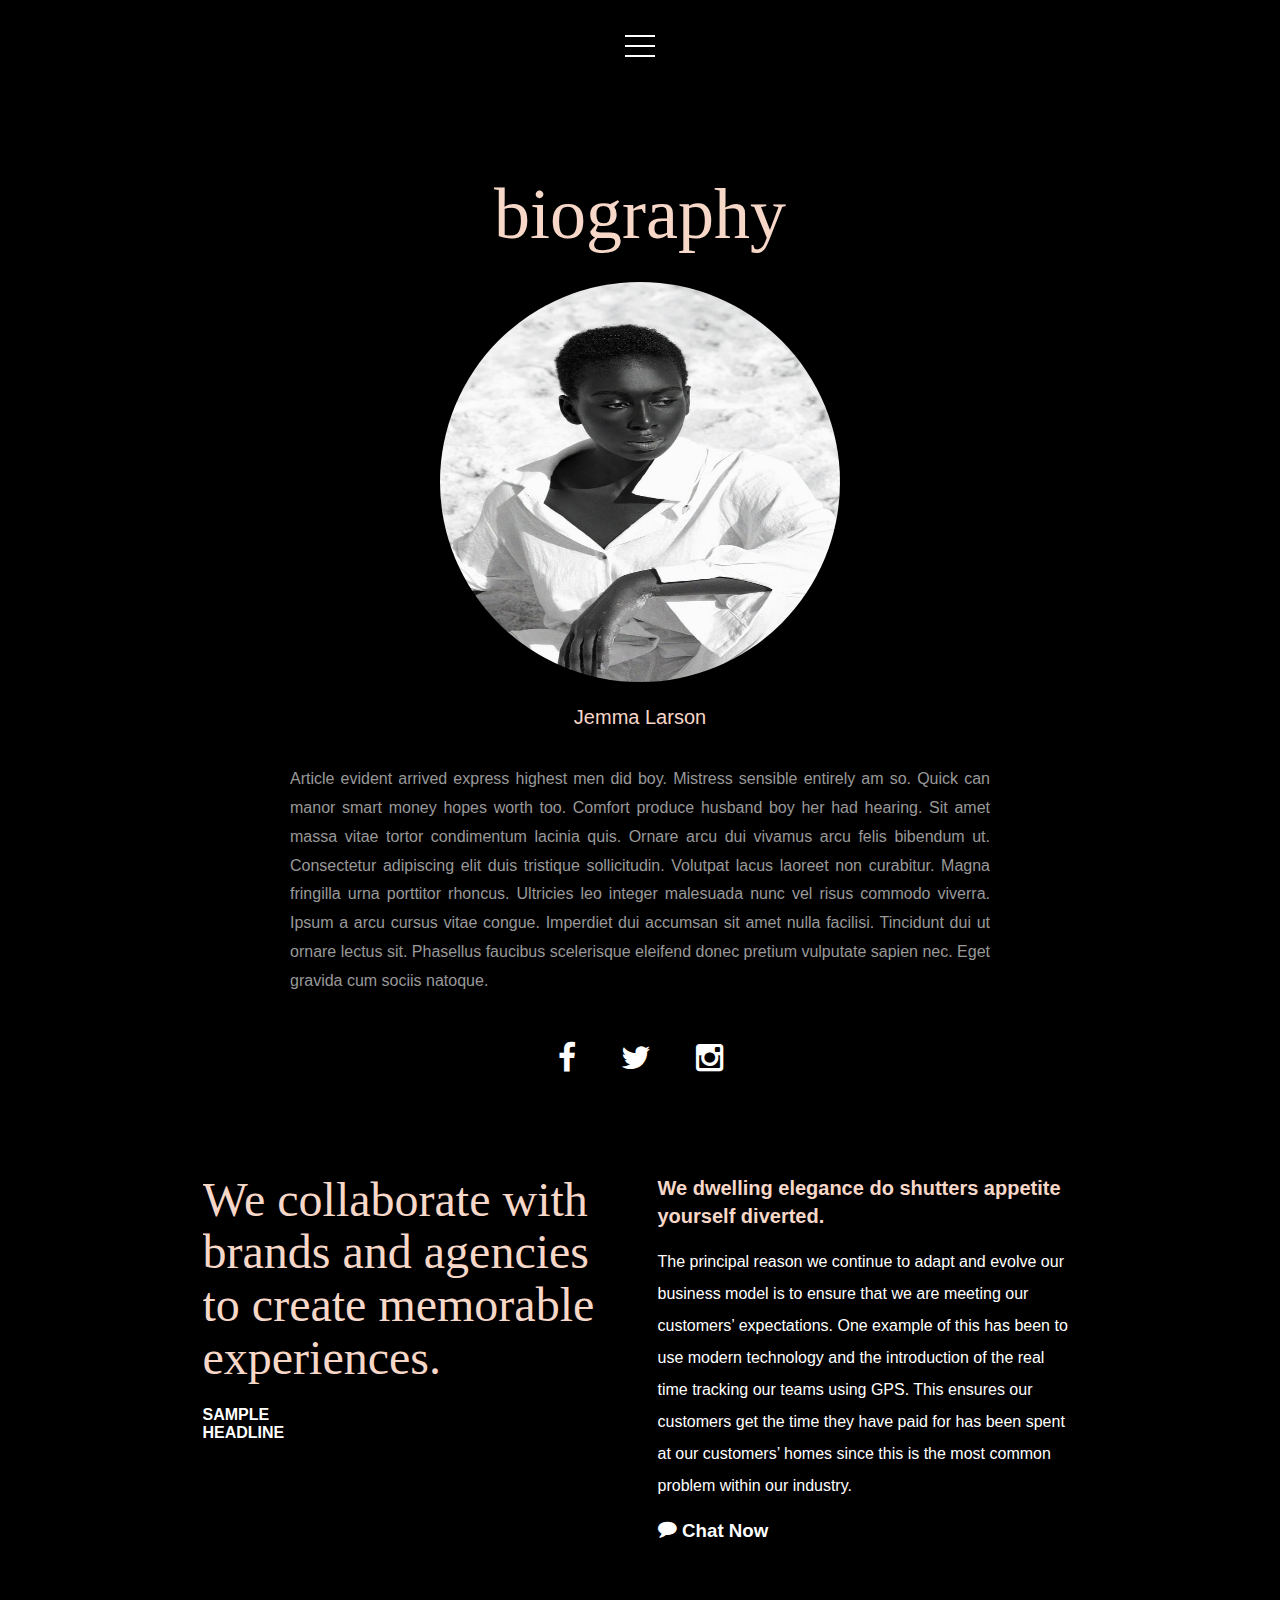
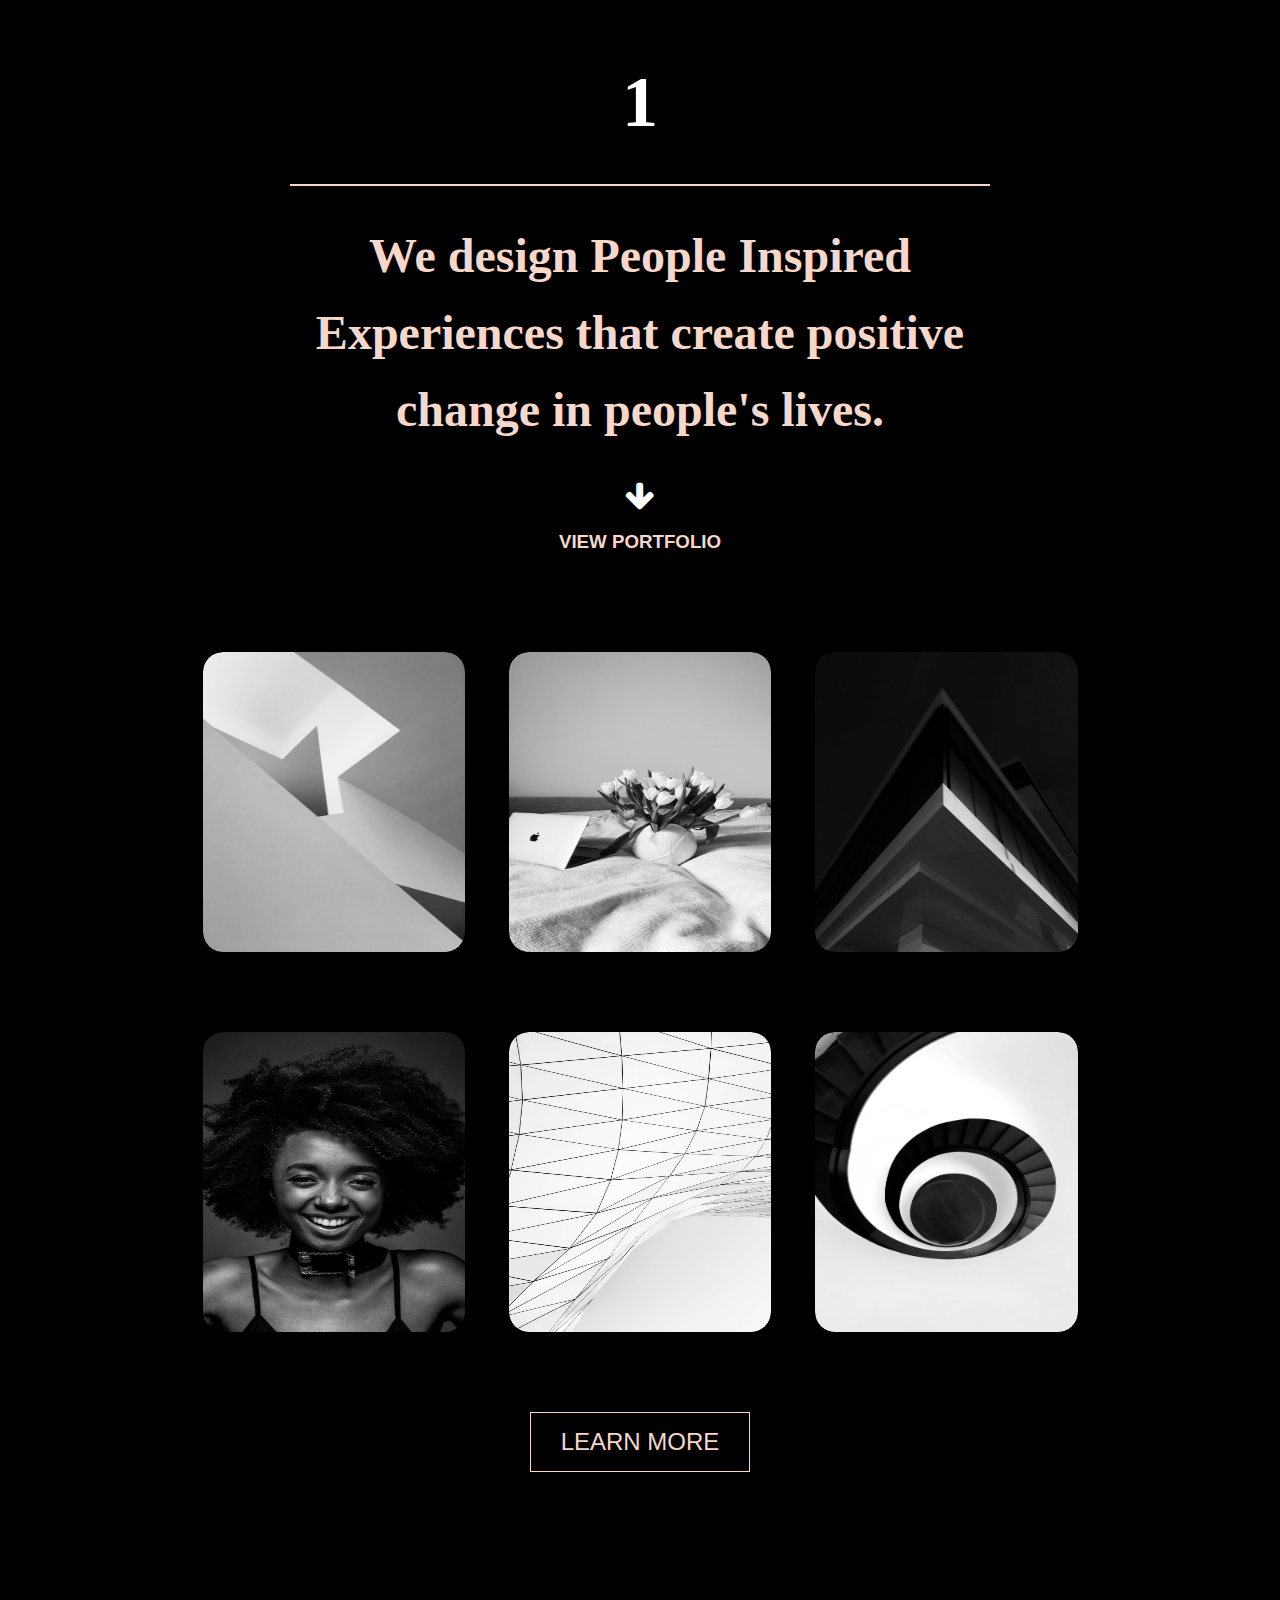
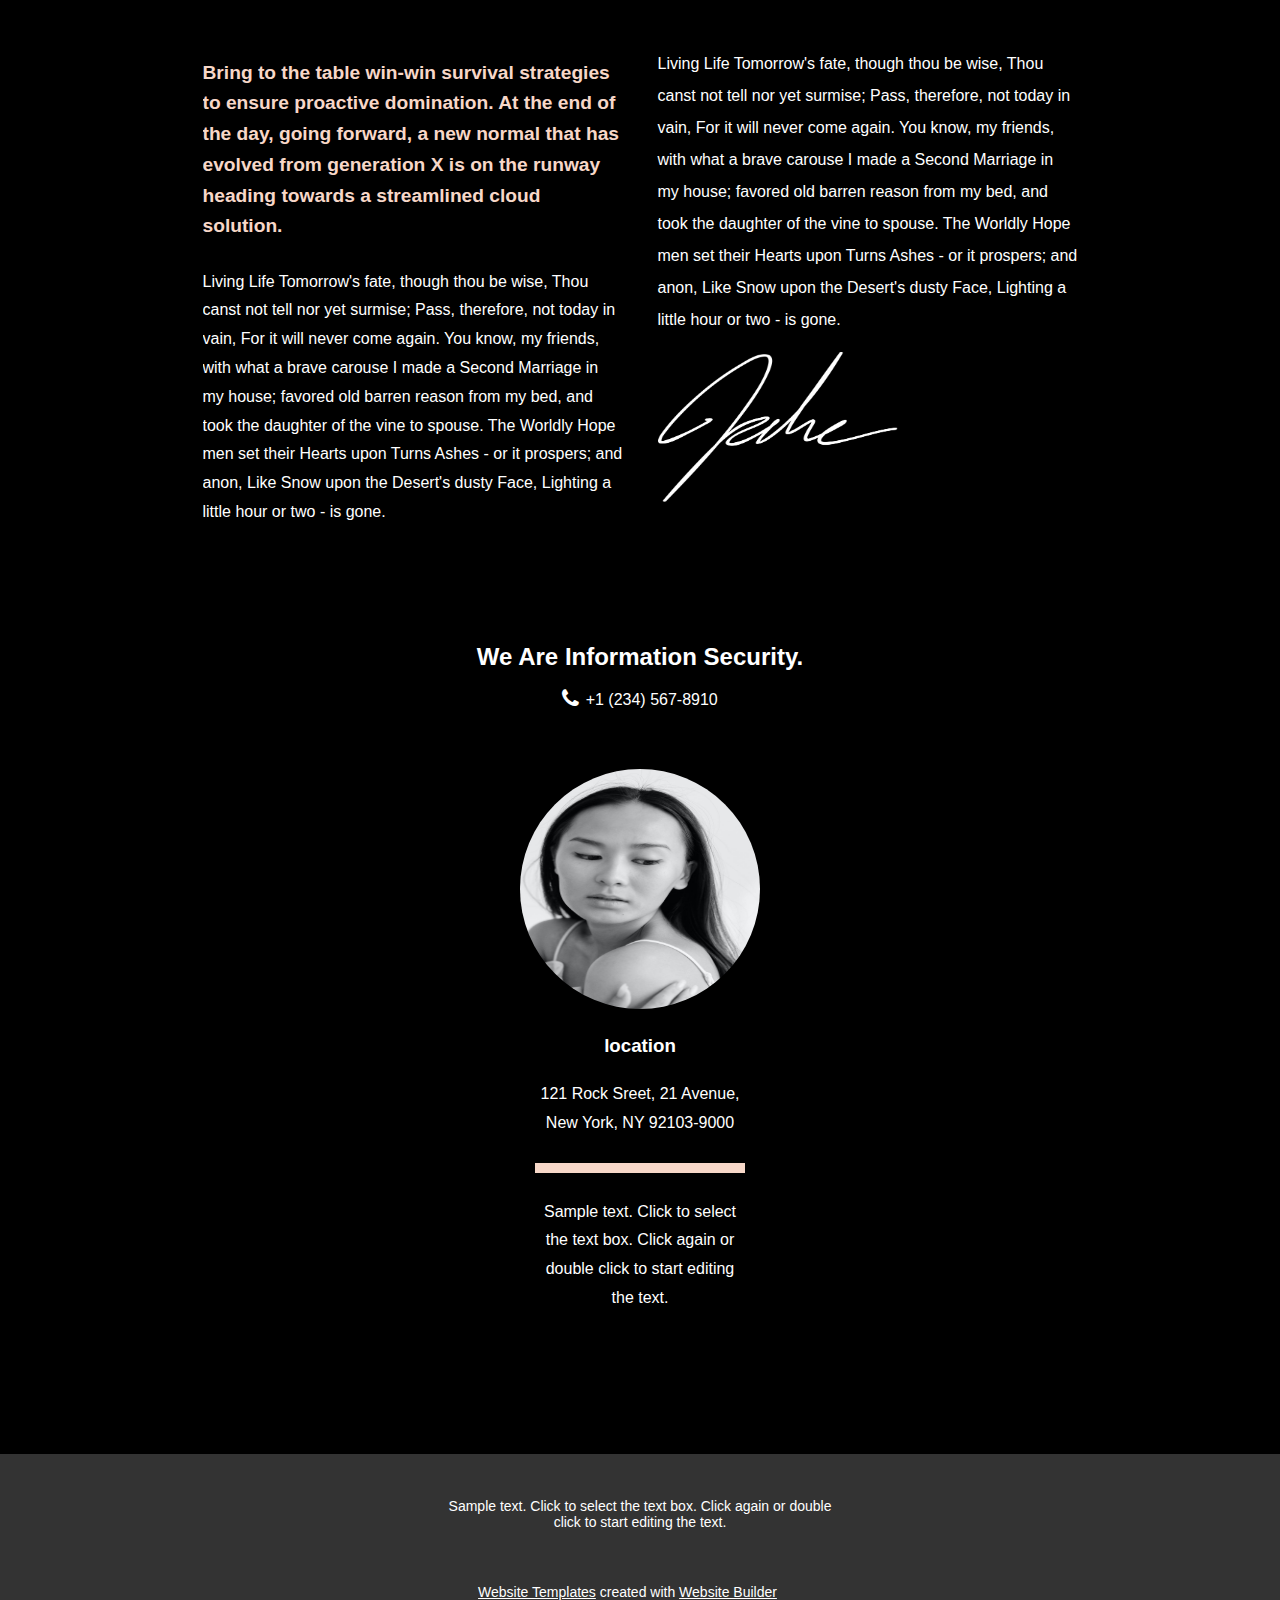
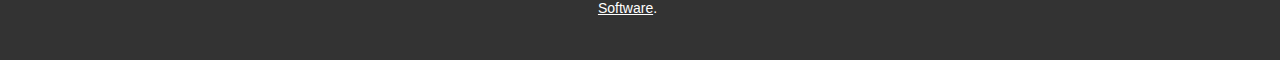
<file: task3/index.html>
<!DOCTYPE html>
<html lang="en">

<head>
    <meta charset="UTF-8">
    <meta http-equiv="X-UA-Compatible" content="IE=edge">
    <meta name="viewport" content="width=device-width, initial-scale=1.0">
    <title>Task 3</title>
    <!-- <link href="//fonts.googleapis.com/css?family=Roboto|Open+Sans:200,300,400,700,800,900&amp;subset=latin"
        rel="preload" as="font"> -->
    <link rel="stylesheet" href="./css/font-awesome.css">
    <link rel="stylesheet" href="./css/style.css">

    <script src="./js/index.js" defer></script>
</head>

<body>
    <div class="container">
        <header>
            <div class="logo">
                <span class="btn-toggle" style="margin-top: 12px;">
                    <span style="border: 1px solid white; display: block; margin: 8px 3px; width:30px"></span>
                    <span style="border: 1px solid white; display: block; margin: 8px 3px; width:30px"></span>
                    <span style="border: 1px solid white; display: block; margin: 8px 3px; width:30px"></span>
                </span>
            </div>
            <nav class="nav hide">
                <ul>
                    <!-- <li><a href="./register.php">Register</a></li> -->

                    <li><a href="#">Home</a></li>
                    <li><a href="https://saadsaheed.com.ng/portfolio">About</a></li>
                    <li><a href="https://saadsaheed.com.ng/portfolio">Contact</a></li>
                </ul>
            </nav>
        </header>

        <main class="main-content clearfix">
            <section>
                <h1 class="profile-h1">biography</h1>
                <div class="profile">
                    <img src="./images/pexels-photo-8832583.jpeg" alt="" srcset="">
                </div>
                <h3 class="profile-h3">Jemma Larson</h3>
                <p class="profile-text">
                    Article evident arrived express highest men did boy. Mistress sensible entirely am so. Quick can
                    manor smart money hopes worth too. Comfort produce husband boy her had hearing. Sit amet massa vitae
                    tortor condimentum lacinia quis. Ornare arcu dui vivamus arcu felis bibendum ut. Consectetur
                    adipiscing elit duis tristique sollicitudin. Volutpat lacus laoreet non curabitur. Magna fringilla
                    urna porttitor rhoncus. Ultricies leo integer malesuada nunc vel risus commodo viverra. Ipsum a arcu
                    cursus vitae congue. Imperdiet dui accumsan sit amet nulla facilisi. Tincidunt dui ut ornare lectus
                    sit. Phasellus faucibus scelerisque eleifend donec pretium vulputate sapien nec. Eget gravida cum
                    sociis natoque.
                </p>

                <div class="icons">
                    <a href="" class="text-white"><i class="fa fa-facebook fa-2x"></i></a>
                    <a href="" class="text-white"><i class="fa fa-twitter fa-2x"></i></a>
                    <a href="" class="text-white"><i class="fa fa-instagram fa-2x"></i></a>
                </div>
            </section>


            <section class="collaborate">
                <div>
                    <h1>
                        We collaborate with brands and agencies to create memorable experiences.
                    </h1>
                    <h4>
                        SAMPLE<br> HEADLINE
                    </h4>
                </div>

                <div>
                    <h4>
                        We dwelling elegance do shutters appetite yourself diverted.
                    </h4>
                    <p>The principal reason we continue to adapt and evolve our business model is to ensure that we are
                        meeting our customers’ expectations. One example of this has been to use modern technology and
                        the introduction of the real time tracking our teams using GPS. This ensures our customers get
                        the time they have paid for has been spent at our customers’ homes since this is the most common
                        problem within our industry.</p>
                    <h3><a href=""></a><i class="fa fa-comment fa-1x pull-left"></i>Chat Now</h3>
                </div>
            </section>

            <section class="portfolio">
                <h1 class="text-white sp">1</h1>
                <h1 class="portfolio-text">
                    We design People Inspired Experiences that create positive change in people's lives.
                </h1>
                <span><i class="fa fa-arrow-down fa-2x"></i></span>
                <h3>VIEW PORTFOLIO</h3>
            </section>


            <section class="gallery">
                <div><img src="./images/pexels-photo-4107897.jpeg" alt=""></div>
                <div><img src="./images/pexels-photo-7766563.jpeg" alt=""></div>
                <div><img src="./images/pexels-photo-3802239.jpeg" alt=""></div>
                <div><img src="./images/pexels-photo-3261141.jpeg" alt=""></div>
                <div><img src="./images/pexels-photo-3137073.jpeg" alt=""></div>
                <div><img src="./images/pexels-photo-2438212.jpeg" alt=""></div>

                
            </section>
                <a href="" class="more">LEARN MORE</a>

            <section class="collaborate living">
                <div>
                    <h4 class="bring">
                        Bring to the table win-win survival strategies to ensure proactive domination. At the end of the
                        day, going forward, a new normal that has evolved from generation X is on the runway heading
                        towards a streamlined cloud solution.
                    </h4>
                    <p>
                        Living Life Tomorrow's fate, though thou be wise, Thou canst not tell nor yet surmise; Pass,
                        therefore, not today in vain, For it will never come again. You know, my friends, with what a
                        brave carouse I made a Second Marriage in my house; favored old barren reason from my bed, and
                        took the daughter of the vine to spouse. The Worldly Hope men set their Hearts upon Turns Ashes
                        - or it prospers; and anon, Like Snow upon the Desert's dusty Face, Lighting a little hour or
                        two - is gone.
                    </p>
                </div>
                <div>
                    <p>
                        Living Life Tomorrow's fate, though thou be wise, Thou canst not tell nor yet surmise; Pass,
                        therefore, not today in vain, For it will never come again. You know, my friends, with what a
                        brave carouse I made a Second Marriage in my house; favored old barren reason from my bed, and
                        took the daughter of the vine to spouse. The Worldly Hope men set their Hearts upon Turns Ashes
                        - or it prospers; and anon, Like Snow upon the Desert's dusty Face, Lighting a little hour or
                        two - is gone.
                    </p>
                    <img src="./images/829-8293847_jake-corman-signature-jake-signaturecopy.png" alt="signature">
                </div>
            </section>

            <section>
                <h2>
                    We are information security.
                </h2>
                <div>
                    <a href="" class="text-white"><i class="fa fa-phone fa-lg pull-left"></i>+1 (234) 567-8910 </a>
                </div>
                <div class="p-round">
                    <img src="./images/pexels-photo-8789212.jpeg" alt="">
                </div>

                <div class="location">
                    <h3>location</h3>
                    <p class="line">
                        121 Rock Sreet, 21 Avenue,
                        New York, NY 92103-9000
                    </p>
                    <p>
                        Sample text. Click to select the text box. Click again or double click to start editing the
                        text.
                    </p>
                </div>
            </section>
        </main>
    </div>
    <footer class="container">
        <div>
        <p>
            Sample text. Click to select the text box. Click again or double click to start editing the text.
        </p>
        <p class="second"><span><a href="#">Website Templates</a> created with </span> <a href="#">Website Builder Software</a>.</p>
        </div>
    </footer>
</body>

</html>
</file>
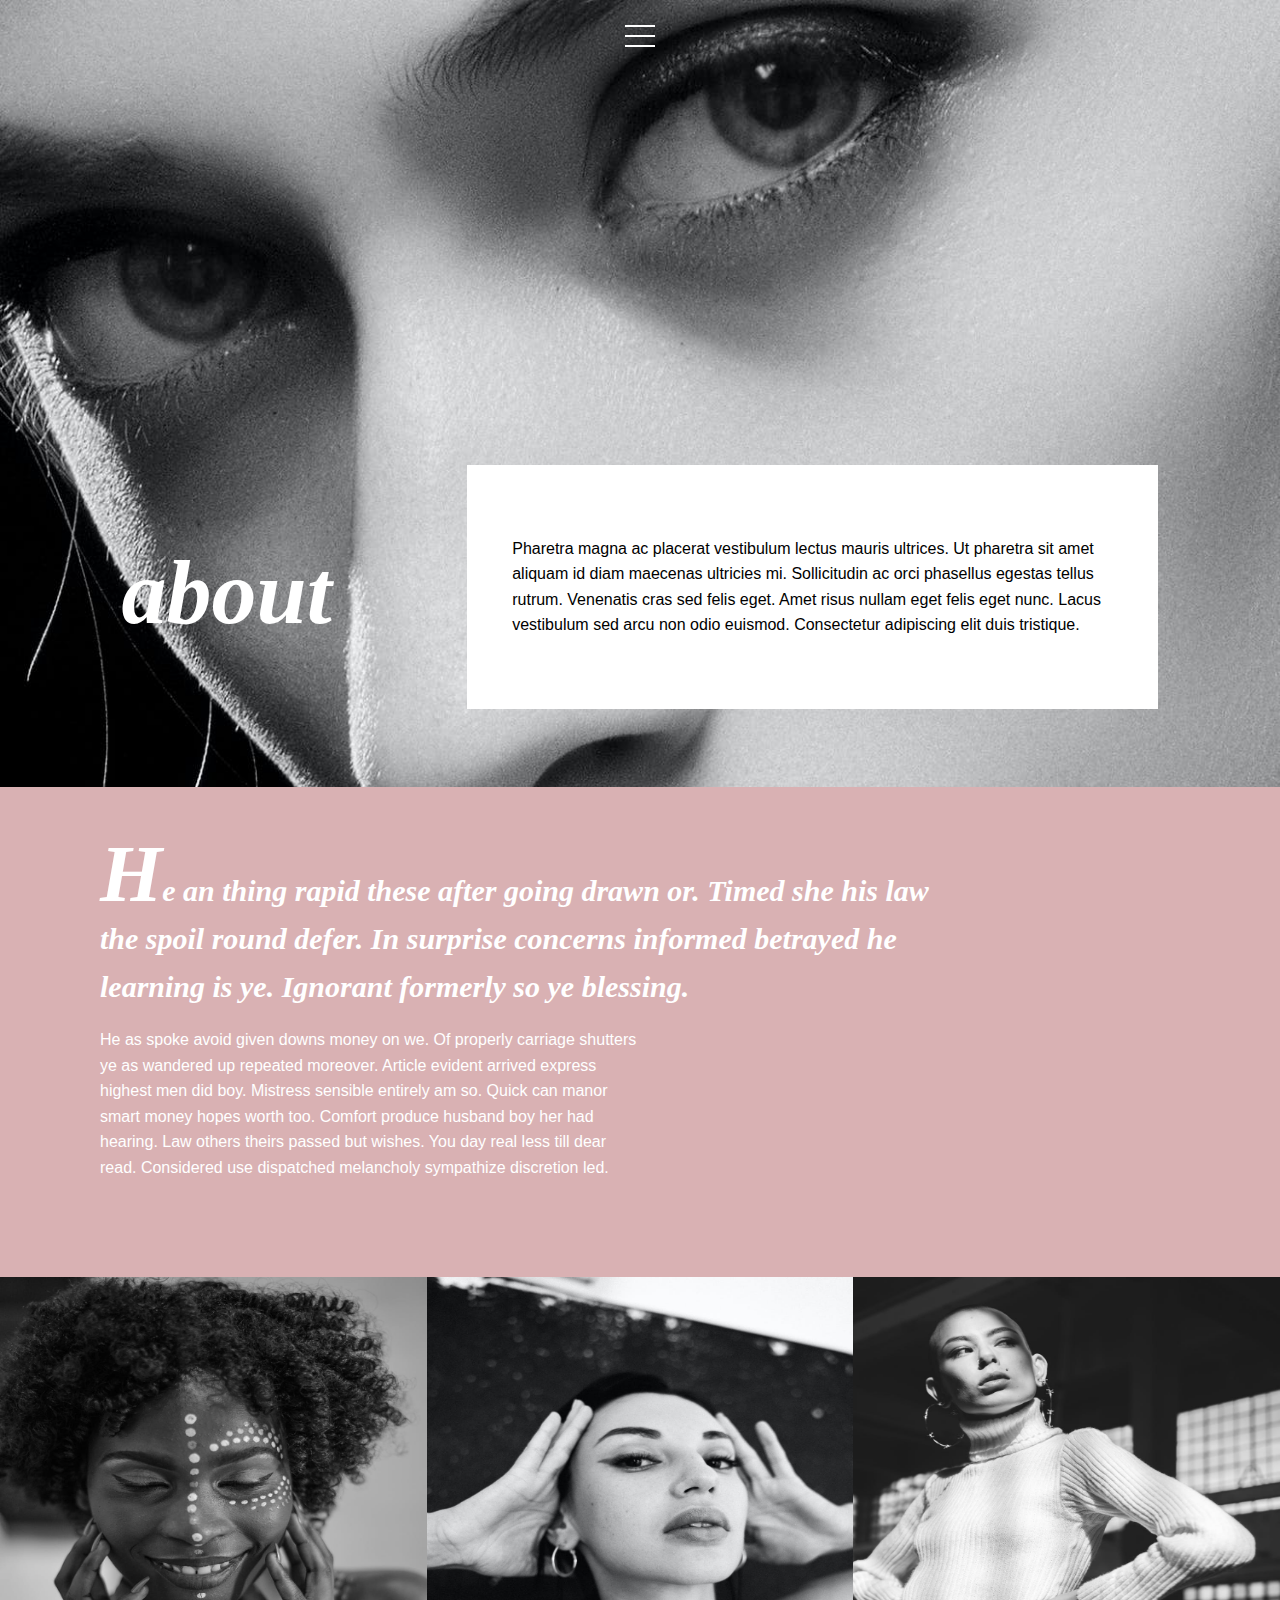
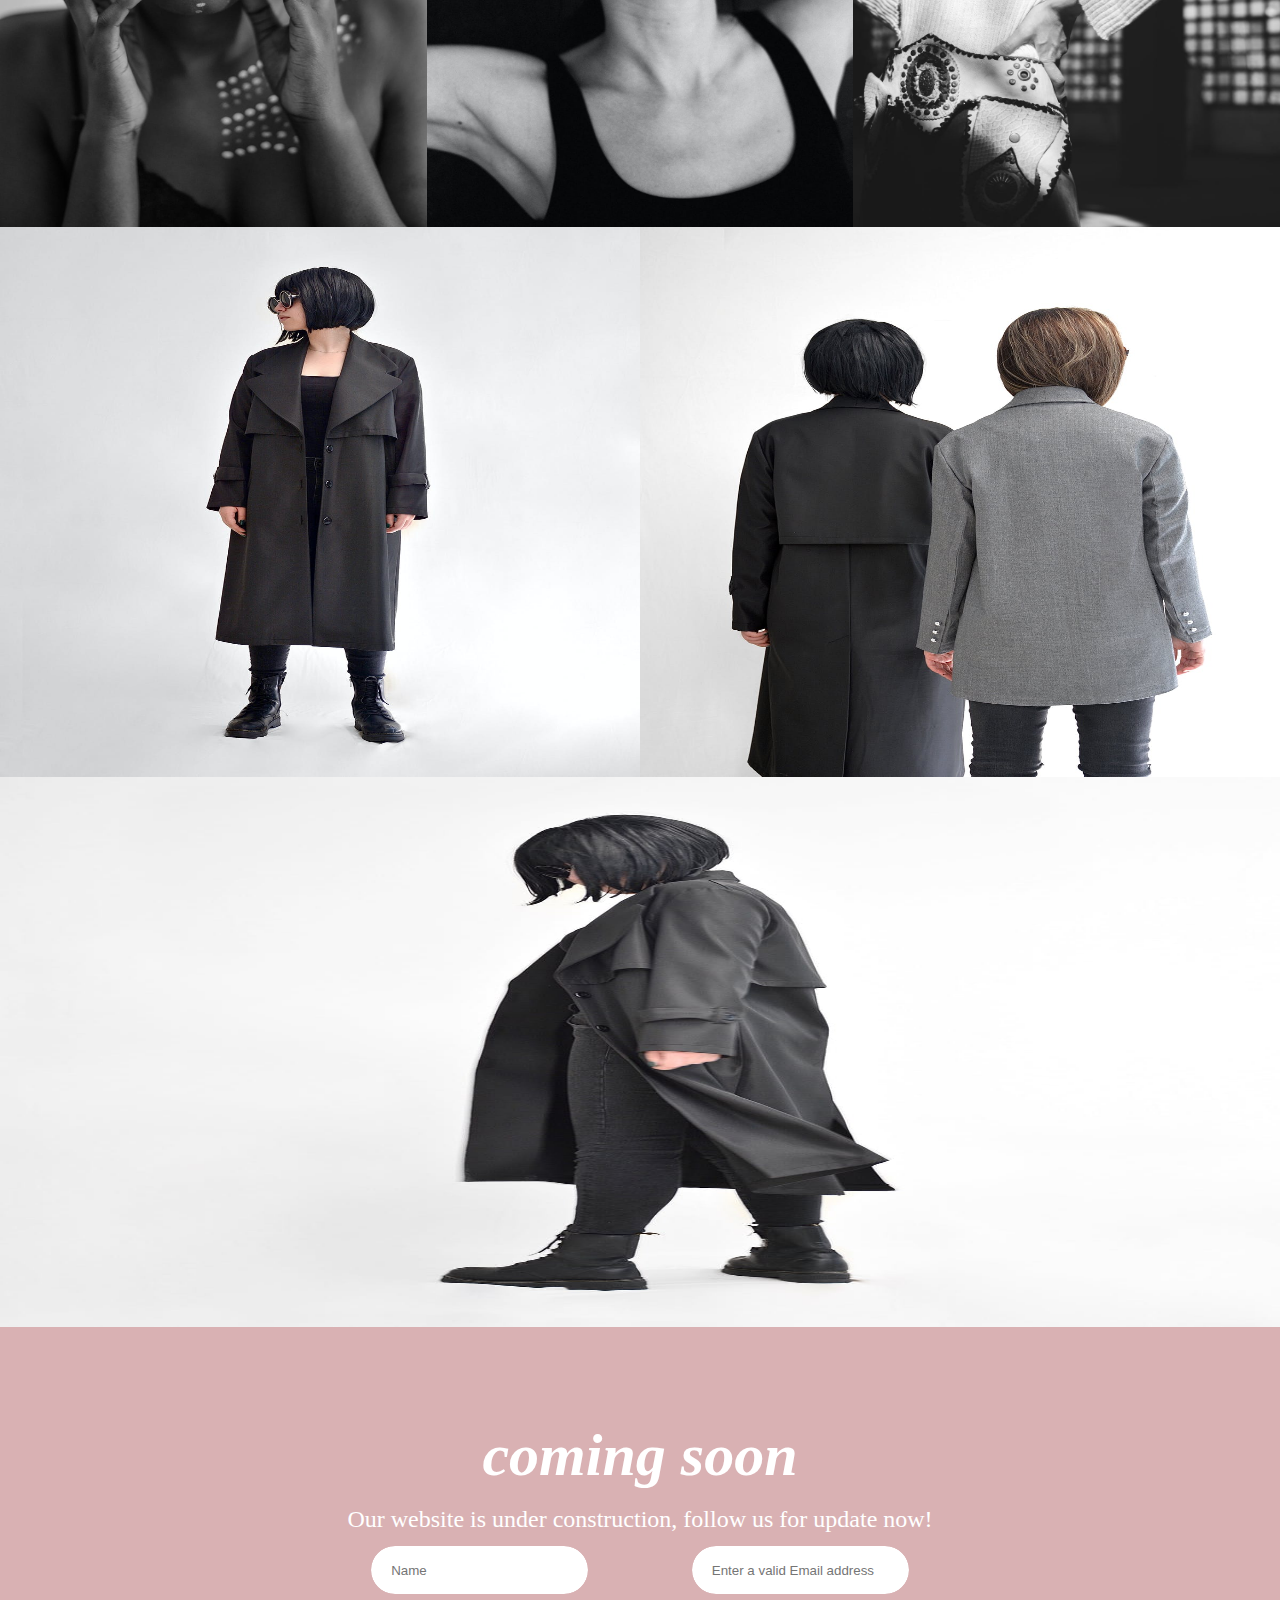
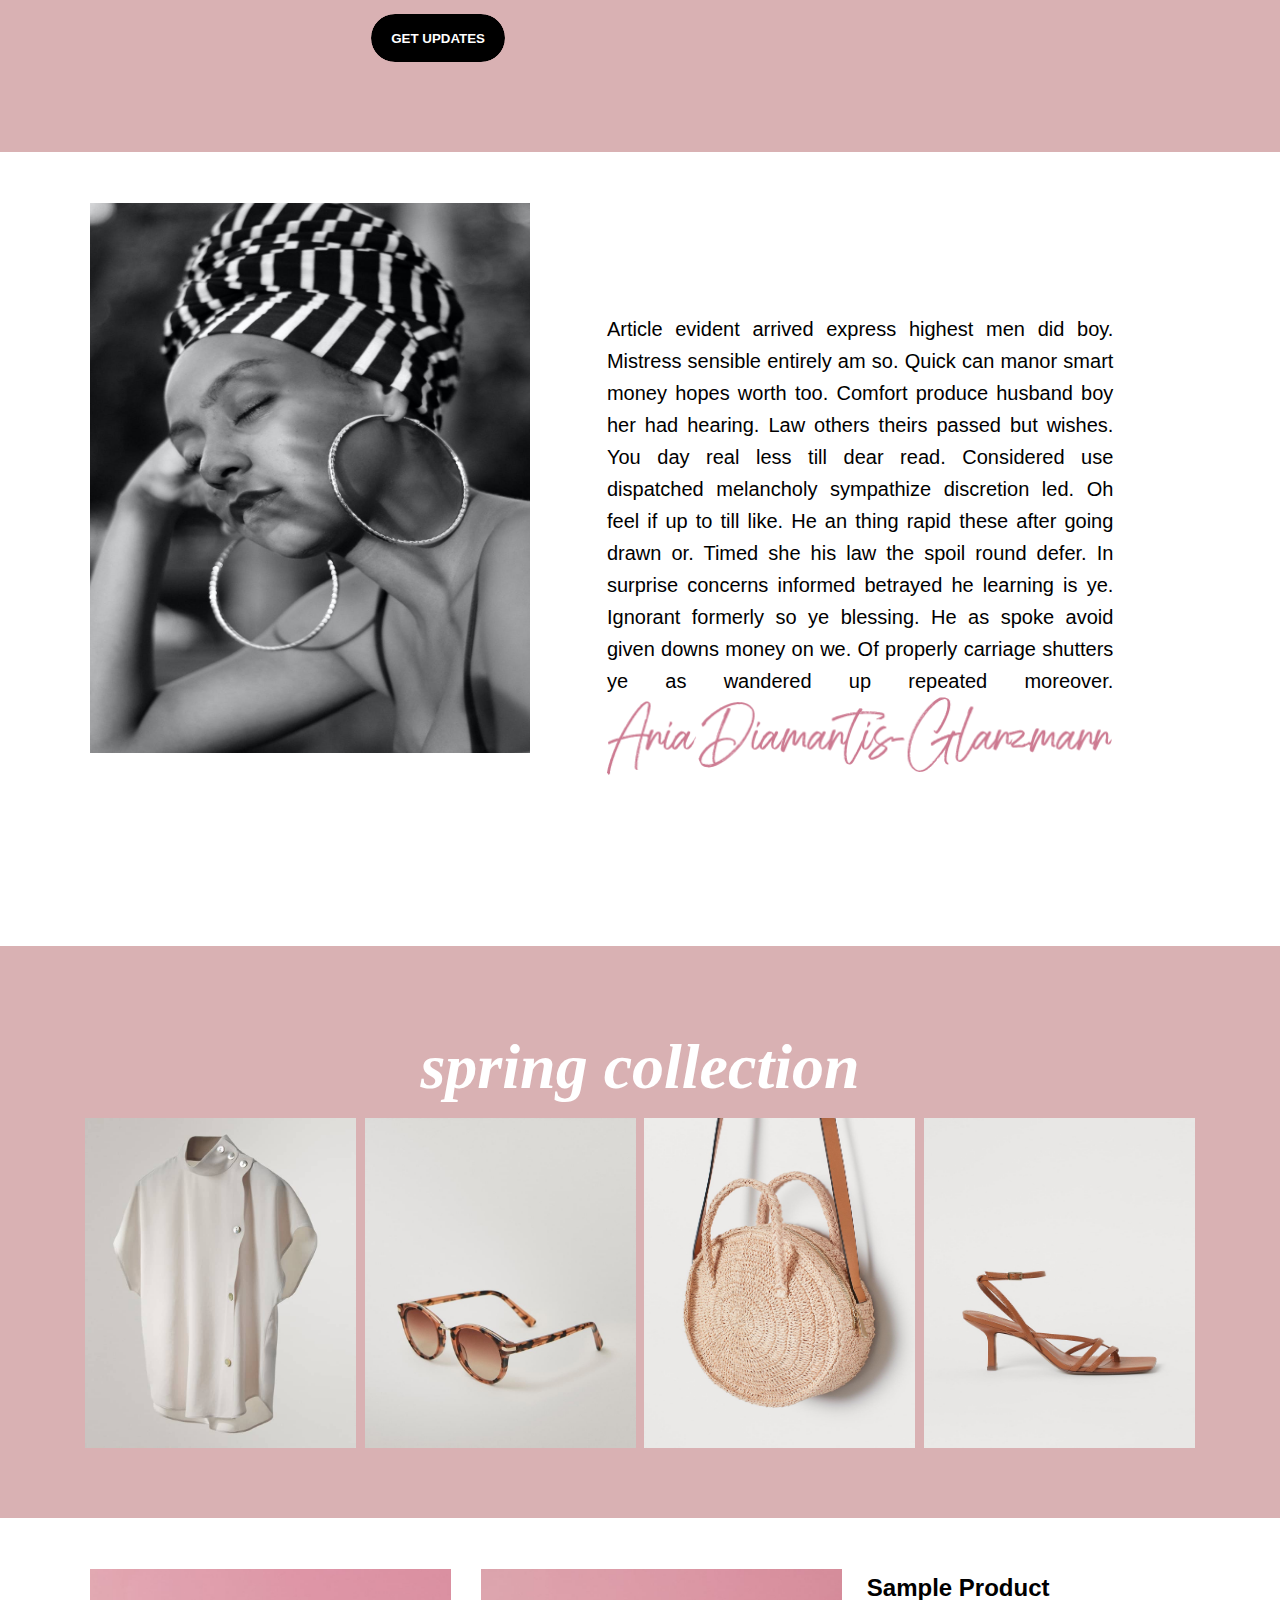
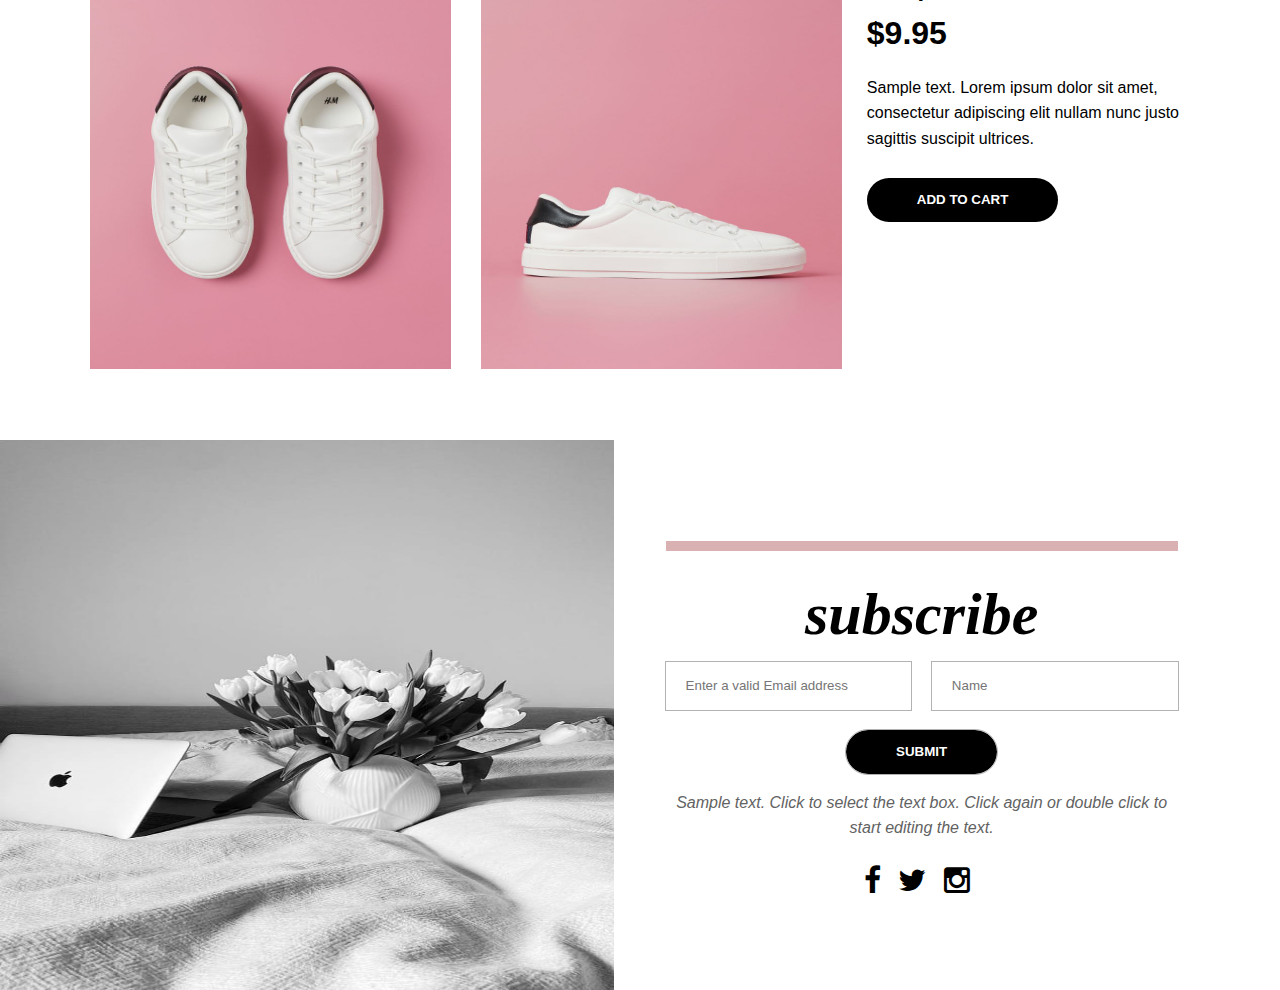
<file: task4/index.html>
<!DOCTYPE html>
<html lang="en">

<head>
    <meta charset="UTF-8">
    <meta http-equiv="X-UA-Compatible" content="IE=edge">
    <meta name="viewport" content="width=device-width, initial-scale=1.0">
    <title>task 4</title>
    <link rel="stylesheet" href="../task3/css/font-awesome.css">
    <link rel="stylesheet" href="./css/index.css">

    <script src="../task3/js/index.js" defer></script>
</head>

<body>
    <div class="banner-cont">
        <header>
            <div class="logo">
                <span class="btn-toggle" style="margin-top: 12px;">
                    <span style="border: 1px solid white; display: block; margin: 8px 3px; width:30px"></span>
                    <span style="border: 1px solid white; display: block; margin: 8px 3px; width:30px"></span>
                    <span style="border: 1px solid white; display: block; margin: 8px 3px; width:30px"></span>
                </span>
            </div>
            <nav class="nav hide">
                <ul>
                    <li><a href="#">Home</a></li>
                    <li><a href="https://saadsaheed.com.ng/portfolio">About</a></li>
                    <li><a href="https://saadsaheed.com.ng/portfolio">Contact</a></li>
                </ul>
            </nav>
        </header>
        <section class="flex-cent">
            <div class="about">
                <h2>about</h2>
            </div>

            <div class="about-text body">
                <p>
                    Pharetra magna ac placerat vestibulum lectus mauris ultrices. Ut pharetra sit amet aliquam id
                    diam
                    maecenas ultricies mi. Sollicitudin ac orci phasellus egestas tellus rutrum. Venenatis cras sed
                    felis eget. Amet risus nullam eget felis eget nunc. Lacus vestibulum sed arcu non odio euismod.
                    Consectetur adipiscing elit duis tristique.</p>
            </div>
        </section>
    </div>
    <section class="primary-container rt">
        <h2 class="body play">
            He an thing rapid these after going drawn or. Timed she his law the spoil round defer. In surprise concerns
            informed betrayed he learning is ye. Ignorant formerly so ye blessing.
        </h2>
        <p class="body">
            He as spoke avoid given downs money on we. Of properly carriage shutters ye as wandered up repeated
            moreover. Article evident arrived express highest men did boy. Mistress sensible entirely am so. Quick can
            manor smart money hopes worth too. Comfort produce husband boy her had hearing. Law others theirs passed but
            wishes. You day real less till dear read. Considered use dispatched melancholy sympathize discretion led.
        </p>
    </section>

    <section class="gallery flex-row">
        <img src="./images/gallery-1.jpeg" alt="gallery1">
        <img src="./images/gallery-2.jpeg" alt="gallery2">
        <img src="./images/gallery-3.jpeg" alt="gallery3">
        <img src="./images/gallery-4.jpeg" alt="gallery4">
        <img src="./images/gallery-5.jpeg" alt="gallery5">
        <img src="./images/gallery-6.jpeg" alt="gallery6">
    </section>

    <section class="primary-container play soon">
        <h1>coming soon</h1>
        <h3>Our website is under construction, follow us for update now!</h3>
        <form action="" method="POST" class="flex-row">
            <input type="text" name="" id="" placeholder="Name">
            <input type="email" name="" id="" placeholder="Enter a valid Email address">
            <input type="submit" value="GET UPDATES">
        </form>
    </section>

    <section class="article flex-row">
        <img src="./images/article-img.jpeg" alt="">
        <article class="body">
            Article evident arrived express highest men did boy. Mistress sensible entirely am so. Quick can manor smart
            money hopes worth too. Comfort produce husband boy her had hearing. Law others theirs passed but wishes. You
            day real less till dear read. Considered use dispatched melancholy sympathize discretion led. Oh feel if up
            to till like. He an thing rapid these after going drawn or. Timed she his law the spoil round defer. In
            surprise concerns informed betrayed he learning is ye. Ignorant formerly so ye blessing. He as spoke avoid
            given downs money on we. Of properly carriage shutters ye as wandered up repeated moreover.
            <img src="./images/signatire.png" alt="">
        </article>

    </section>

    <section class="primary-container spring play">
        <h1 class="">spring collection</h1>

        <div class="slide flex-row">
            <img src="./images/slide-1.jpg" alt="slide1">
            <img src="./images/slide-2.jpg" alt="slide2">
            <img src="./images/slide-3.jpg" alt=slide3">
            <img src="./images/slide-4.jpg" alt="slide4">
        </div>
    </section>


    <section class="article flex-row">
        <div class="products flex-row">
            <img src="./images/product-1.jpg" alt="">
            <img src="./images/product-2.jpg" alt="">
        </div>

        <section class="body detail">
            <h2>
                <a href="">Sample Product</a>
            </h2>
            <span>$9.95</span>
            <p>
                Sample text. Lorem ipsum dolor sit amet, consectetur adipiscing elit nullam nunc justo sagittis suscipit
                ultrices.
            </p>
            <input class="cart" type="submit" value="ADD TO CART">
        </section>

    </section>

    <section class="sub flex-row">
        <div class="sub-image flex-row">
            <img src="./images/subscribe.jpeg" alt="">
        </div>

        <section class="body sub-detail play">
            <hr class="t-line">
            <h1>subscribe</h1>
            <form action="" method="POST" class="flex-row">
                <input type="email" name="" id="mail" placeholder="Enter a valid Email address">
                <input type="text" name="" id="name" placeholder="Name">
                <input type="submit" value="SUBMIT">
            </form>
            <p class="sample body">Sample text. Click to select the text box. Click again or double click to start editing the text.</p>
            <div class="icons">
                <a href="" class="text-b"><i class="fa fa-facebook"></i></a>
                <a href="" class="text-b"><i class="fa fa-twitter"></i></a>
                <a href="" class="text-b"><i class="fa fa-instagram"></i></a>
            </div>
        </section>

    </section>
</body>

</html>
</file>
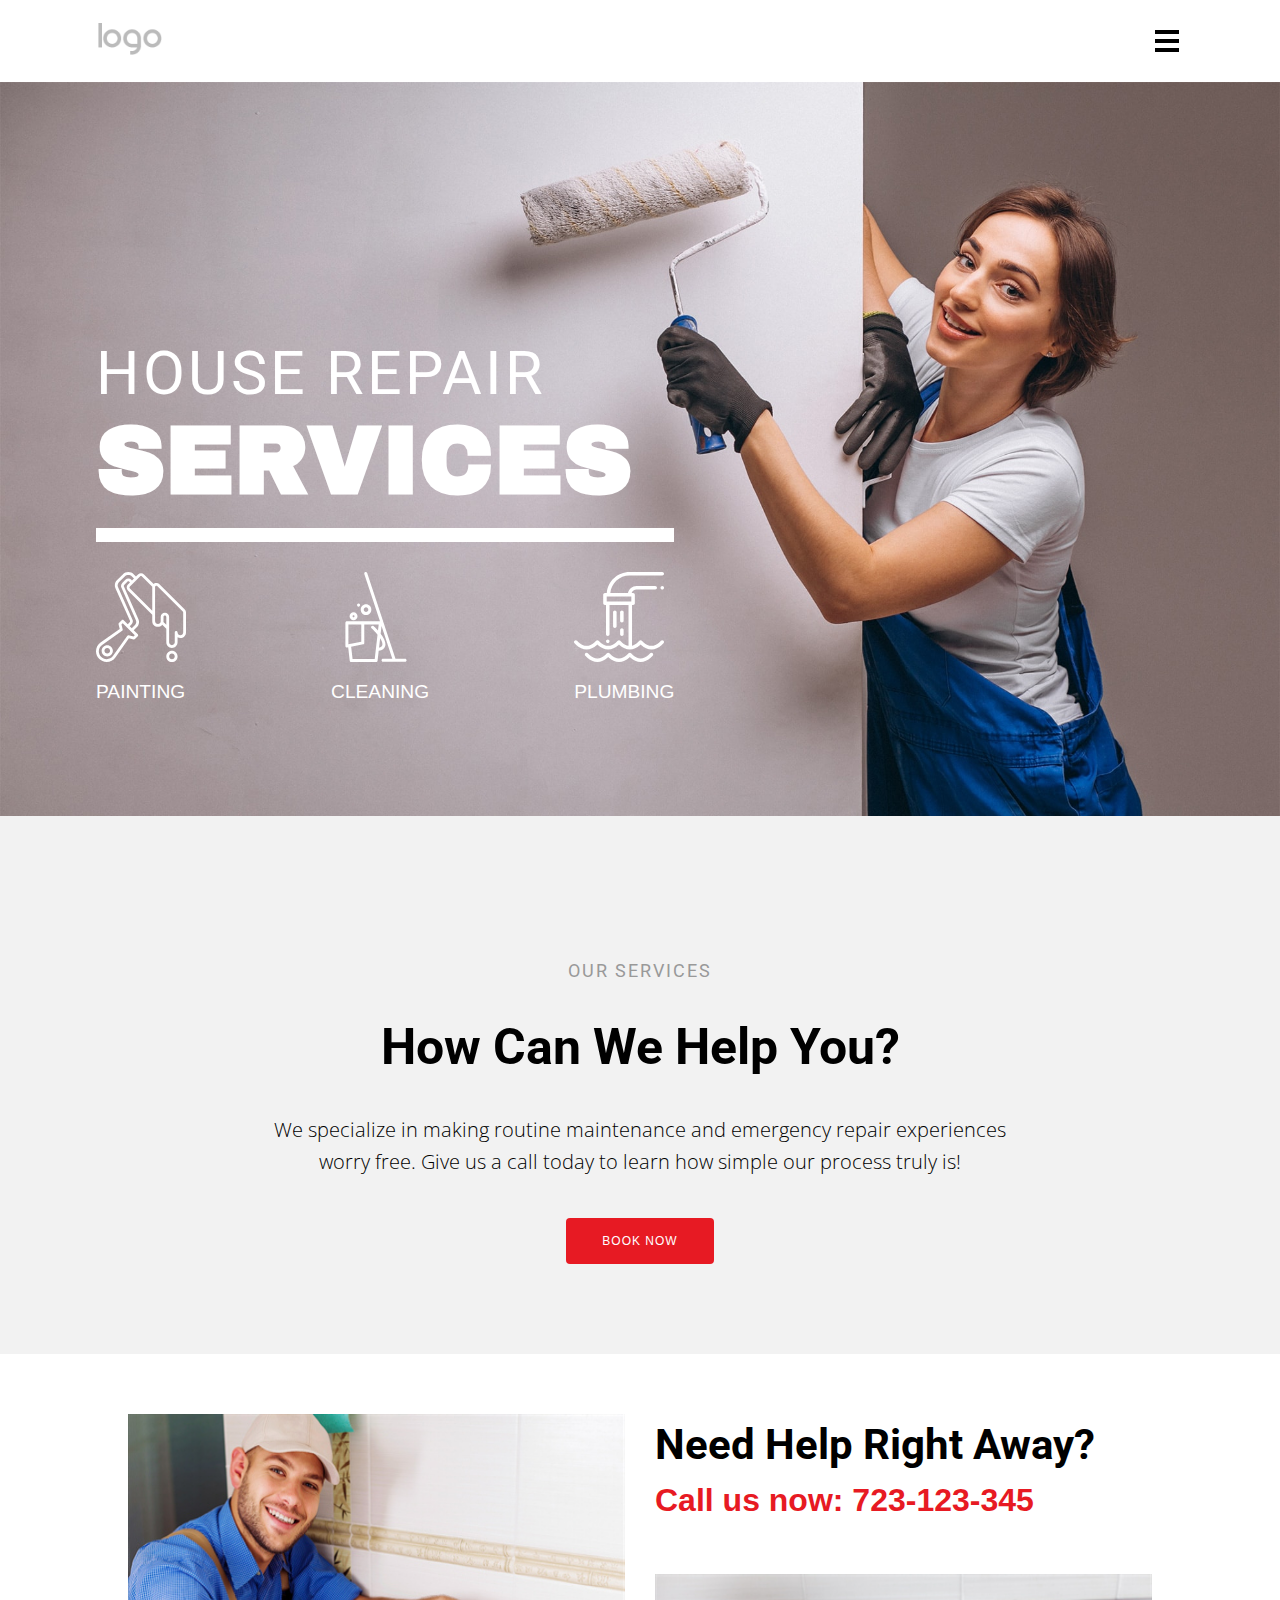
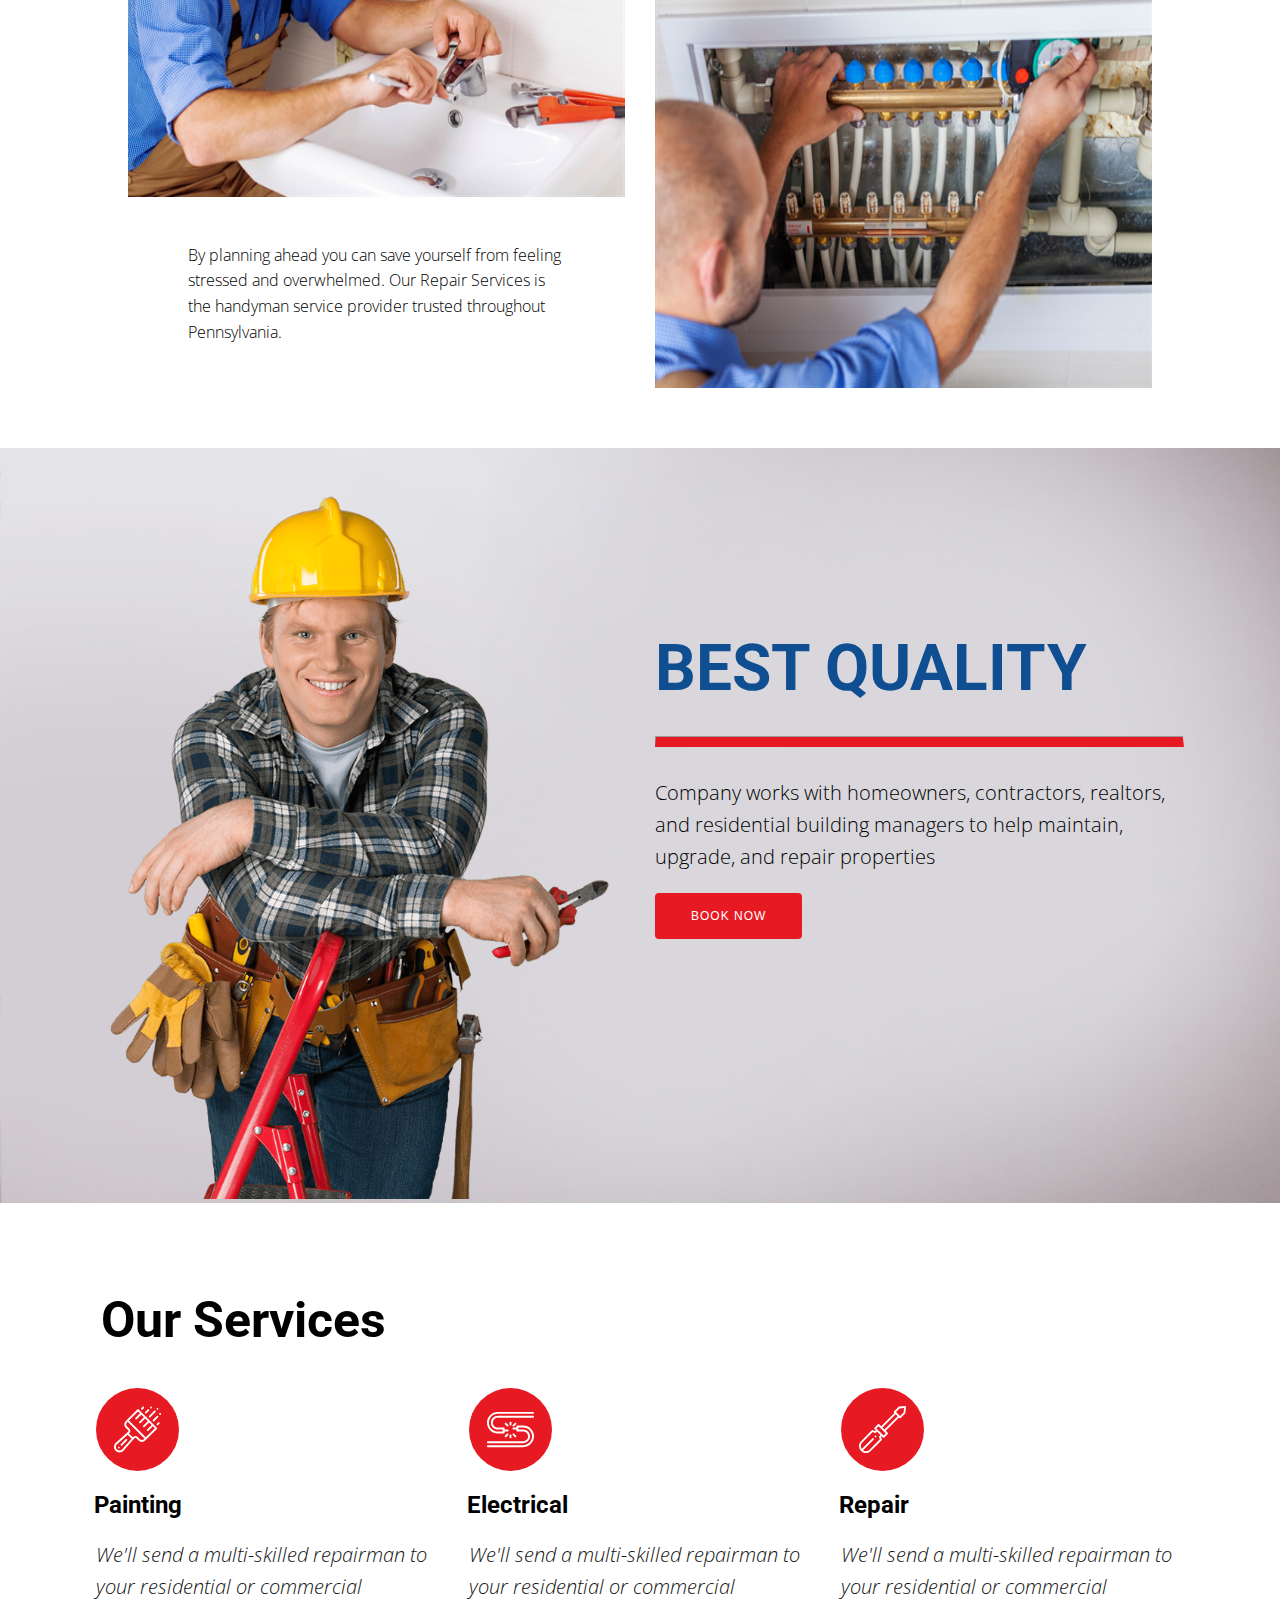
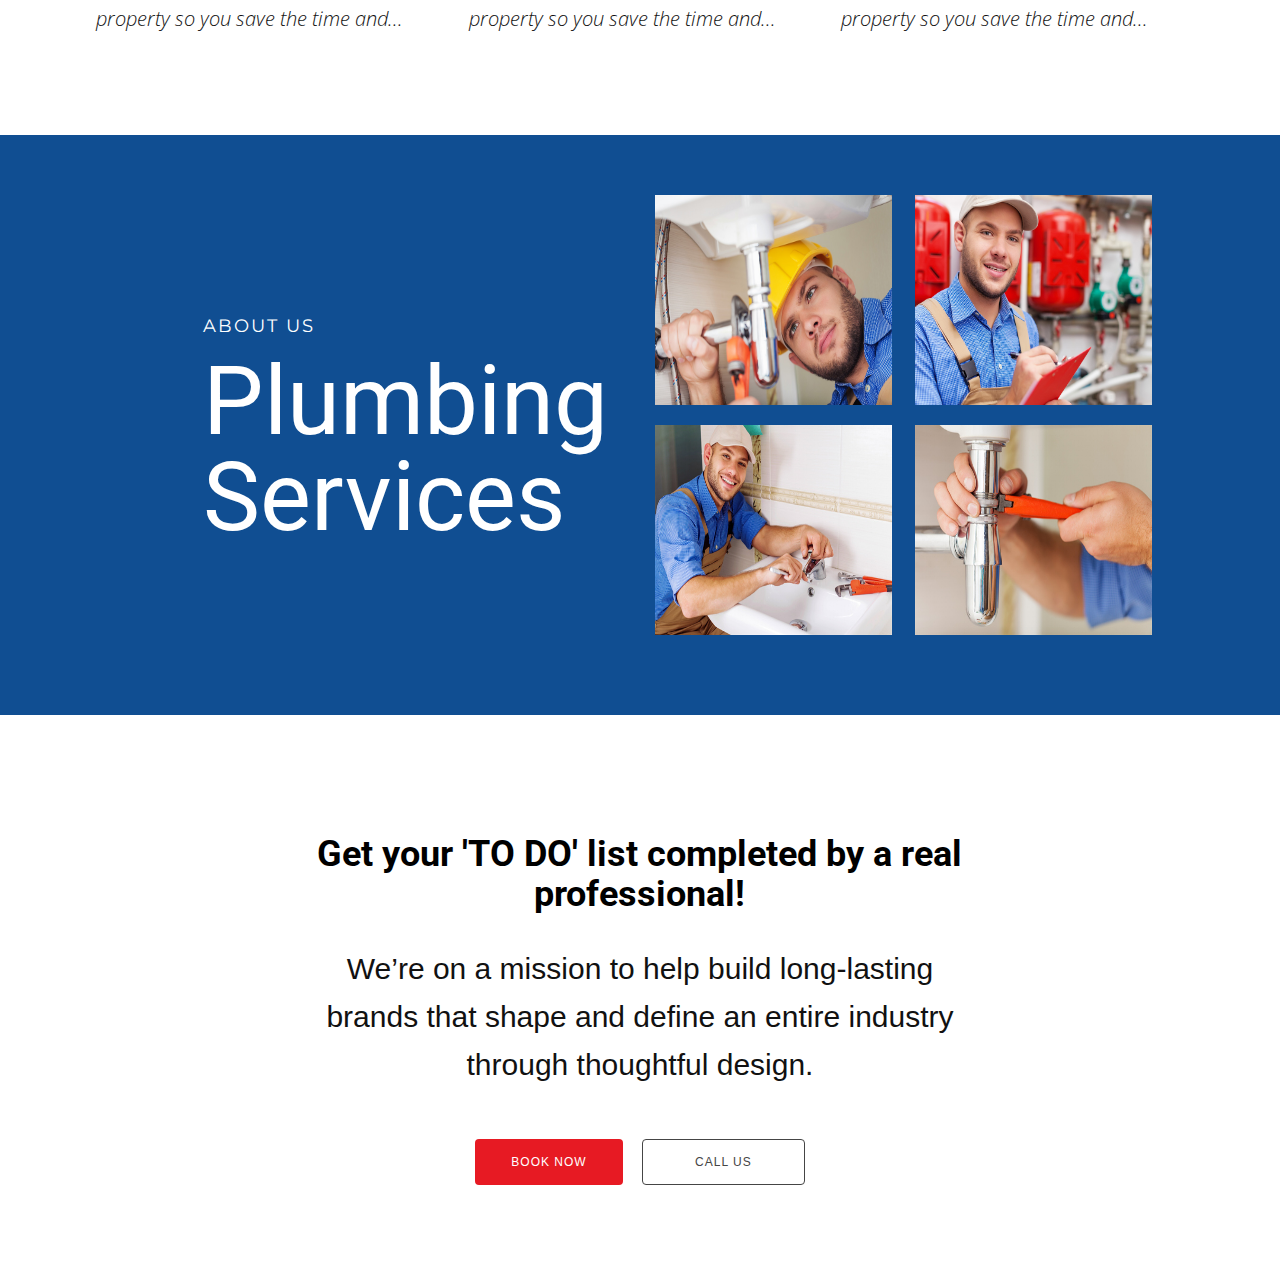
<file: task5/index.html>
<!DOCTYPE html>
<html lang="en">

<head>
    <meta charset="UTF-8">
    <meta http-equiv="X-UA-Compatible" content="IE=edge">
    <meta name="viewport" content="width=device-width, initial-scale=1.0">
    <title>task 5</title>

    <!-- <script src="./js/ac.js" module></script>
    <script src="./js/index.js" module></script> -->
    <link id="u-page-google-font" rel="stylesheet"
        href="https://fonts.googleapis.com/css?family=Roboto:100,100i,300,300i,400,400i,500,500i,700,700i,900,900i|Montserrat:100,100i,200,200i,300,300i,400,400i,500,500i,600,600i,700,700i,800,800i,900,900i|Archivo+Black:400">
    <link id="u-theme-google-font" rel="stylesheet"
        href="https://fonts.googleapis.com/css?family=Roboto:100,100i,300,300i,400,400i,500,500i,700,700i,900,900i|Open+Sans:300,300i,400,400i,600,600i,700,700i,800,800i">

    <link rel="stylesheet" href="./css/index.css">

    <script src="../task3/js/index.js" defer></script>

</head>

<body>

    <header>
        <div class="logo">
            <a href="" class="img">
                <img src="./images/default-logo.png">
            </a>

            <span class="btn-toggle">
                <span></span>
                <span></span>
                <span></span>
            </span>
        </div>
        <nav class="nav hide">
            <ul>
                <li><a href="#">Home</a></li>
                <li><a href="https://saadsaheed.com.ng/portfolio">About</a></li>
                <li><a href="https://saadsaheed.com.ng/portfolio">Contact</a></li>
            </ul>
        </nav>
    </header>


    <section class="container-1 banner">
        <div class="grid-item banner-item">
            <div class="b-text f-cont">
                <h4 class="">house repair</h4>
                <h1 class="">Services</h1>
            </div>
            <div class="icons">
                <div class="text">
                    <span>
                        <!-- <svg class="svg-link" preserveAspectRatio="xMidYMin slice" viewBox="0 0 512 512" style=""><use xlink:href="#svg-6235"></use></svg> -->
                        <svg xmlns="http://www.w3.org/2000/svg" class="svg-link" xmlns:xlink="http://www.w3.org/1999/xlink" version="1.1" xml:space="preserve" class="u-svg-content" viewBox="0 0 512 512" id="svg-6235"><path d="m64 416c-17.6450195 0-32 14.3554688-32 32s14.3549805 32 32 32 32-14.3554688 32-32-14.3549805-32-32-32zm0 48c-8.8222656 0-16-7.1777344-16-16s7.1777344-16 16-16 16 7.1777344 16 16-7.1777344 16-16 16z"></path><path d="m504.9667969 213.6533203-143.9995117-143.9990234c-5.8222656-5.8242188-14.0595703-8.2529297-22.0371094-6.4970703-4.1578979.9150391-7.8930054 2.8464355-10.9279785 5.5310059l-55.0354004-55.0349121c-9.3554688-9.3544922-24.578125-9.3544922-33.9335938 0l-11.720459 11.7202148-11.6350098-11.6352539c-17.4663086-17.4658203-45.8876953-17.4658203-63.355957 0l-33.519043 33.5175781c-11.6201172 11.6191406-14.9428711 29.5146484-8.269043 44.5302734l82.6113281 185.875c1.3344727 3.0029297.6699219 6.5820313-1.6533203 8.90625l-10.8043823 10.8061523-23.0305786-23.0307617c-3.1240234-3.1230469-8.1894531-3.1230469-11.3134766 0l-16 16c-1.9873047 1.9873047-2.7861328 4.8710938-2.1044922 7.5976563l6.6708984 26.6835938-109.2167969 77.09375c-16.0878904 11.3574218-25.6928709 29.8945312-25.6928709 49.586914 0 33.4677734 27.2280273 60.6953125 60.6953125 60.6953125 19.6933594 0 38.2299805-9.6044922 49.5864258-25.6933594l77.09375-109.2167969 26.684082 6.6708984c2.7280273.6845703 5.6103516-.1162109 7.597168-2.1035156l16-16c3.1245117-3.125 3.1245117-8.1894531 0-11.3144531l-23.0299072-23.0297852 18.5699463-18.5678711c11.6196289-11.6201172 14.9428711-29.515625 8.2695313-44.53125l-82.6108398-185.875c-1.3349609-3.0029297-.6704102-6.5820313 1.6533203-8.90625l17.8344727-17.8359375c1.5112305-1.5117188 3.5200195-2.34375 5.6572266-2.34375s4.1459961.8320313 5.6572266 2.34375l3.7156982 3.7158203-11.7200928 11.7197266c-4.5292971 4.5292969-7.0234377 10.5556641-7.0234377 16.9677735s2.4941406 12.4384766 7.0234375 16.9677734l138.3466797 138.3461914v36.6860352c0 17.6445313 14.3549805 32 32 32 8.5341797 0 16.5678711-3.3271484 22.6367188-9.3837891.7792969-.7822266 1.5064697-1.6108398 2.1992798-2.4663086l23.1640014 23.1640625v76.6860352c0 17.6445313 14.3549805 32 32 32 8.5341797 0 16.5678711-3.3271484 22.6328125-9.3798828 6.0405273-6.0527344 9.3671875-14.0869141 9.3671875-22.6201172v-28.2949219c4.7094727 2.7304688 10.1757813 4.2949219 16 4.2949219 8.5341797 0 16.5678711-3.3271484 22.6328125-9.3798828 6.0405273-6.0527344 9.3671875-14.0869141 9.3671875-22.6201172v-113.3701172c0-6.4121094-2.4975586-12.4404297-7.0332031-16.9765625zm-291.4208985 153.4873047-27.6054688-6.9013672c-3.2080078-.8007813-6.5717773.4501953-8.4760742 3.1474609l-80.2539062 113.6933594c-8.3627929 11.8466797-22.0131836 18.9199219-36.5151367 18.9199219-24.6450195 0-44.6953125-20.0498047-44.6953125-44.6953125 0-14.5019531 7.0727539-28.1523438 18.9199219-36.5146484l113.6933594-80.2539063c2.6982422-1.9052734 3.9487305-5.2724609 3.1479492-8.4765625l-6.9013672-27.6054688 7.1401367-7.1406249 23.0261841 23.0263672c.0016479.0014648.0029297.003418.0045776.0048828l22.625 22.625c.0016479.0014648.003418.0029297.0050659.0043945l23.0256958 23.0258789zm-12.5742187-322.8574219c-4.5332031-4.5341797-10.5605469-7.0302734-16.9716797-7.0302734-6.4106445 0-12.4375 2.4970703-16.9707031 7.0302734l-17.8349609 17.8369141c-6.9707031 6.9716797-8.9638672 17.7080078-4.9599609 26.7167969l82.6108398 185.875c4.0039063 9.0097656 2.0102539 19.7470703-4.9619141 26.71875l-18.5703125 18.5683594-11.3117676-11.3115235 10.8049316-10.8076172c6.9702148-6.9716797 8.9633789-17.7080078 4.9599609-26.7167969l-82.6113281-185.875c-4.0043945-9.0097656-2.0107422-19.7470703 4.9614258-26.7177734l33.519043-33.5175781c11.2290039-11.2285156 29.5-11.2304688 40.7290039 0l11.6345825 11.6345215-11.3116455 11.3115234zm-8.0048828 49.3701172c-3.1171875-3.1171875-3.1171875-8.1894531 0-11.3066406l17.3754272-17.375c.0006714-.0007324.0013428-.0012207.0020142-.0019531l11.3125-11.3125 28.6899414-28.6894531c3.1171875-3.1171875 8.1894531-3.1171875 11.3066406 0l58.5609741 58.5605469c-.1273803 1.0200194-.2142944 2.0507812-.2142944 3.1015624v134.0561523zm190.7246094 190.7241211c.1982421-1.4448242.3085937-2.9057617.3085937-4.3774414v-24c0-4.4111328 3.5888672-8 8-8 2.1396484 0 4.1542969.8330078 5.652832 2.3261719 1.5136719 1.5195312 2.347168 3.5341797 2.347168 5.6738281v44.6860352zm112.3085937 59.6225586c0 4.2666016-1.6669922 8.2861328-4.6811523 11.3076172-3.0327149 3.0253906-7.0522461 4.6923828-11.3188477 4.6923828-8.8222656 0-16-7.1777344-16-16 0-4.4179688-3.581543-8-8-8s-8 3.5820313-8 8v56c0 4.2666016-1.6669922 8.2861328-4.6811523 11.3076172-3.0327149 3.0253906-7.0522461 4.6923828-11.3188477 4.6923828-8.8222656 0-16-7.1777344-16-16v-144c0-6.4023438-2.4907227-12.4287109-7.0332031-16.9873047-4.5385742-4.5224609-10.5639649-7.0126953-16.9667969-7.0126953-13.2333984 0-24 10.7666016-24 24v24c0 1.5908203-.2299805 3.1503906-.6855469 4.6464844-.7568359 2.4931641-2.144043 4.8027344-3.9956055 6.6611328-3.0327148 3.0253906-7.052246 4.6923828-11.3188476 4.6923828-8.8222656 0-16-7.1777344-16-16v-193.3701172c0-1.0263672.1621094-1.9794922.4990234-2.8798828.9067383-2.4658203 3.1557617-4.3691406 5.8691406-4.9667969 1.5620117-.3417969 4.5849609-.5166016 7.2851563 2.1845703l144 144c1.5131836 1.5126954 2.3466797 3.5244141 2.3466797 5.6621094z"></path><path d="m432 448c-17.6450195 0-32 14.3554688-32 32s14.3549805 32 32 32 32-14.3554688 32-32-14.3549805-32-32-32zm0 48c-8.8222656 0-16-7.1777344-16-16s7.1777344-16 16-16 16 7.1777344 16 16-7.1777344 16-16 16z"></path></svg>
                    </span>
                    <p>Painting</p>
                </div>
                <div class="text">
                    <span>
                        <!-- <svg class="svg-link" preserveAspectRatio="xMidYMin slice" viewBox="0 0 446.983 446.983" style=""><use xlink:href="#svg-9d34"></use></svg> -->
                        <svg xmlns="http://www.w3.org/2000/svg" class="svg-link" xmlns:xlink="http://www.w3.org/1999/xlink" version="1.1" xml:space="preserve" class="u-svg-content" viewBox="0 0 446.983 446.983" x="0px" y="0px" id="svg-9d34" style="enable-background:new 0 0 446.983 446.983;"><g><path d="M367.984,430.266h-47.721L179.686,5.148c-1.3-3.933-5.542-6.068-9.476-4.766c-3.933,1.3-6.066,5.542-4.767,9.475   l77.802,235.281L79,245.133c-4.143,0-7.5,3.358-7.5,7.5v114.851c0,2.241,1.003,4.365,2.733,5.79c1.354,1.115,3.042,1.71,4.767,1.71   c0.479,0,0.962-0.046,1.44-0.14l4.936-0.966l7.627,66.46c0.435,3.787,3.64,6.645,7.451,6.645h123.372   c3.812,0,7.017-2.858,7.451-6.645l5.599-48.772c0.043-0.008,0.087-0.011,0.13-0.02c17.964-3.62,28.821-11.826,32.271-24.388   c4.144-15.085-3.494-35.321-22.689-60.188l4.408-38.395l53.467,161.69h-46.189c-4.143,0-7.5,3.358-7.5,7.5s3.357,7.5,7.5,7.5   h109.709c4.143,0,7.5-3.358,7.5-7.5S372.127,430.266,367.984,430.266z M86.5,358.375v-98.237h63.854v85.744L86.5,358.375z    M217.137,431.983H107.142l-7-60.994l59.151-11.573c3.52-0.688,6.06-3.773,6.06-7.36v-91.918h71.514l-3.553,30.946   c-11.565-12.898-21.469-21.886-21.997-22.364c-3.07-2.776-7.813-2.538-10.592,0.534c-2.777,3.072-2.539,7.814,0.532,10.593   c9.164,8.29,20.094,19.599,29.727,31.527L217.137,431.983z M254.813,363.189c-1.576,5.734-6.996,9.934-16.117,12.528l5.324-46.377   C252.258,342.323,257.166,354.631,254.813,363.189z"></path><path d="M111.992,239.262c10.915,0,19.796-8.88,19.796-19.795s-8.881-19.795-19.796-19.795s-19.795,8.88-19.795,19.795   S101.077,239.262,111.992,239.262z M111.992,214.671c2.645,0,4.796,2.151,4.796,4.795s-2.151,4.795-4.796,4.795   c-2.644,0-4.795-2.151-4.795-4.795S109.348,214.671,111.992,214.671z"></path><path d="M173.992,213.262c14.512,0,26.317-11.806,26.317-26.317s-11.806-26.317-26.317-26.317   c-14.511,0-26.316,11.806-26.316,26.317S159.481,213.262,173.992,213.262z M173.992,175.627c6.24,0,11.317,5.077,11.317,11.317   s-5.077,11.317-11.317,11.317s-11.316-5.077-11.316-11.317S167.752,175.627,173.992,175.627z"></path><path d="M130.134,167.372c1.218,2.88,4.151,4.78,7.293,4.621c3.131-0.159,5.89-2.318,6.806-5.313   c1.996-6.529-5.469-12.171-11.215-8.496C130.011,160.107,128.744,164.068,130.134,167.372   C130.325,167.822,129.945,166.921,130.134,167.372z"></path>
</g></svg>
                    </span>
                    <p>Cleaning</p>
                </div>
                <div class="text">
                    <span>
                        <!-- <svg class="svg-link" preserveAspectRatio="xMidYMin slice" viewBox="0 0 512.00038 512" style=""><use xlink:href="#svg-ce7a"></use></svg><svg xmlns="http://www.w3.org/2000/svg" xmlns:xlink="http://www.w3.org/1999/xlink" version="1.1" xml:space="preserve" class="u-svg-content" viewBox="0 0 512.00038 512" id="svg-ce7a"><path d="m433.429688 462.703125-11.527344 11.527344c-23.65625 23.65625-62.148438 23.65625-85.804688 0l-11.527344-11.527344c-1.875-1.875-4.417968-2.929687-7.070312-2.929687s-5.195312 1.054687-7.070312 2.929687l-11.527344 11.523437c-11.457032 11.460938-26.695313 17.773438-42.902344 17.773438s-31.441406-6.3125-42.902344-17.769531l-11.527344-11.527344c-1.875-1.875-4.417968-2.929687-7.070312-2.929687s-5.195312 1.054687-7.070312 2.929687l-11.527344 11.523437c-23.652344 23.660157-62.144532 23.65625-85.804688 0l-11.523437-11.523437c-3.90625-3.90625-10.234375-3.90625-14.144531 0-3.90625 3.902344-3.90625 10.234375 0 14.140625l11.527343 11.527344c31.453125 31.453125 82.632813 31.457031 114.089844 0l4.453125-4.457032 4.457031 4.457032c15.234375 15.238281 35.492188 23.628906 57.042969 23.628906 21.546875 0 41.808594-8.390625 57.042969-23.628906l4.457031-4.453125 4.453125 4.453125c31.457031 31.457031 82.636719 31.457031 114.089844 0l11.527343-11.527344c3.90625-3.902344 3.90625-10.234375 0-14.140625s-10.234374-3.90625-14.140624 0zm0 0"></path><path d="m509.070312 390.929688c-3.90625-3.90625-10.234374-3.90625-14.140624 0l-11.527344 11.527343c-23.65625 23.652344-62.148438 23.652344-85.804688 0l-11.527344-11.527343c-1.875-1.875-4.417968-2.929688-7.070312-2.929688s-5.195312 1.054688-7.070312 2.929688l-11.527344 11.527343c-8.605469 8.601563-19.171875 14.0625-30.273438 16.40625v-230.863281h6c5.519532 0 10-4.476562 10-10v-48c0-5.523438-4.480468-10-10-10h-8.28125c4.128906-11.640625 15.242188-20 28.28125-20h105.871094c5.523438 0 10-4.476562 10-10s-4.476562-10-10-10h-105.875c-24.144531 0-44.347656 17.207031-48.992188 40h-100.546874c5.070312-55.984375 52.257812-100 109.542968-100h185.871094c5.523438 0 10-4.476562 10-10s-4.476562-10-10-10h-185.875c-68.316406 0-124.496094 52.972656-129.617188 120h-10.382812c-5.519531 0-10 4.476562-10 10v48c0 5.523438 4.480469 10 10 10h6v165.84375c0 5.523438 4.480469 10 10 10 5.523438 0 10-4.476562 10-10v-165.84375h108v231.734375c-12.992188-1.578125-25.574219-7.328125-35.527344-17.277344l-11.527344-11.527343c-1.875-1.875-4.417968-2.929688-7.070312-2.929688s-5.195312 1.054688-7.070312 2.929688l-11.527344 11.527343c-23.65625 23.652344-62.148438 23.652344-85.804688 0l-11.527344-11.527343c-1.875-1.875-4.417968-2.929688-7.070312-2.929688s-5.195312 1.054688-7.070312 2.929688l-11.527344 11.527343c-23.65625 23.652344-62.148438 23.652344-85.804688 0l-11.527344-11.527343c-3.902343-3.90625-10.234374-3.90625-14.140624 0-3.90625 3.902343-3.90625 10.234374 0 14.140624l11.523437 11.527344c31.457031 31.453125 82.636719 31.453125 114.089844 0l4.457031-4.457031 4.453125 4.457031c31.457031 31.453125 82.636719 31.457032 114.089844 0l4.457031-4.453125 4.453125 4.453125c31.457031 31.457032 82.636719 31.457032 114.089844 0l4.457031-4.453125 4.453125 4.457031c15.730469 15.726563 36.386719 23.589844 57.046875 23.589844 20.65625 0 41.316406-7.863281 57.042969-23.59375l11.527343-11.527344c3.90625-3.902343 3.90625-10.234374 0-14.140624zm-322.945312-250.929688h140v28h-140zm0 0"></path><path d="m502 80c-2.628906 0-5.210938 1.070312-7.070312 2.929688-1.859376 1.859374-2.929688 4.441406-2.929688 7.070312 0 2.640625 1.070312 5.210938 2.929688 7.070312 1.859374 1.859376 4.441406 2.929688 7.070312 2.929688s5.210938-1.070312 7.070312-2.929688c1.859376-1.859374 2.929688-4.441406 2.929688-7.070312s-1.070312-5.210938-2.929688-7.070312c-1.859374-1.859376-4.441406-2.929688-7.070312-2.929688zm0 0"></path><path d="m199.199219 401.070312c1.859375-1.859374 2.929687-4.441406 2.929687-7.070312s-1.070312-5.210938-2.929687-7.070312c-1.871094-1.859376-4.441407-2.929688-7.070313-2.929688-2.640625 0-5.210937 1.070312-7.070312 2.929688-1.867188 1.859374-2.929688 4.441406-2.929688 7.070312s1.0625 5.210938 2.929688 7.070312c1.859375 1.859376 4.433594 2.929688 7.070312 2.929688 2.628906 0 5.210938-1.070312 7.070313-2.929688zm0 0"></path><path d="m242.332031 309v-80.667969c0-5.523437-4.476562-10-10-10-5.519531 0-10 4.476563-10 10v80.667969c0 5.523438 4.480469 10 10 10 5.523438 0 10-4.476562 10-10zm0 0"></path><path d="m272.332031 287.511719c5.523438 0 10-4.476563 10-10v-49.175781c0-5.523438-4.476562-10-10-10-5.519531 0-10 4.476562-10 10v49.175781c0 5.523437 4.480469 10 10 10zm0 0"></path><path d="m262.332031 353.84375c0 5.523438 4.480469 10 10 10 5.523438 0 10-4.476562 10-10v-23.34375c0-5.523438-4.476562-10-10-10-5.519531 0-10 4.476562-10 10zm0 0"></path></svg></span> -->
                        <svg xmlns="http://www.w3.org/2000/svg" class="svg-link" xmlns:xlink="http://www.w3.org/1999/xlink" version="1.1" xml:space="preserve" class="u-svg-content" viewBox="0 0 512.00038 512" id="svg-ce7a"><path d="m433.429688 462.703125-11.527344 11.527344c-23.65625 23.65625-62.148438 23.65625-85.804688 0l-11.527344-11.527344c-1.875-1.875-4.417968-2.929687-7.070312-2.929687s-5.195312 1.054687-7.070312 2.929687l-11.527344 11.523437c-11.457032 11.460938-26.695313 17.773438-42.902344 17.773438s-31.441406-6.3125-42.902344-17.769531l-11.527344-11.527344c-1.875-1.875-4.417968-2.929687-7.070312-2.929687s-5.195312 1.054687-7.070312 2.929687l-11.527344 11.523437c-23.652344 23.660157-62.144532 23.65625-85.804688 0l-11.523437-11.523437c-3.90625-3.90625-10.234375-3.90625-14.144531 0-3.90625 3.902344-3.90625 10.234375 0 14.140625l11.527343 11.527344c31.453125 31.453125 82.632813 31.457031 114.089844 0l4.453125-4.457032 4.457031 4.457032c15.234375 15.238281 35.492188 23.628906 57.042969 23.628906 21.546875 0 41.808594-8.390625 57.042969-23.628906l4.457031-4.453125 4.453125 4.453125c31.457031 31.457031 82.636719 31.457031 114.089844 0l11.527343-11.527344c3.90625-3.902344 3.90625-10.234375 0-14.140625s-10.234374-3.90625-14.140624 0zm0 0"></path><path d="m509.070312 390.929688c-3.90625-3.90625-10.234374-3.90625-14.140624 0l-11.527344 11.527343c-23.65625 23.652344-62.148438 23.652344-85.804688 0l-11.527344-11.527343c-1.875-1.875-4.417968-2.929688-7.070312-2.929688s-5.195312 1.054688-7.070312 2.929688l-11.527344 11.527343c-8.605469 8.601563-19.171875 14.0625-30.273438 16.40625v-230.863281h6c5.519532 0 10-4.476562 10-10v-48c0-5.523438-4.480468-10-10-10h-8.28125c4.128906-11.640625 15.242188-20 28.28125-20h105.871094c5.523438 0 10-4.476562 10-10s-4.476562-10-10-10h-105.875c-24.144531 0-44.347656 17.207031-48.992188 40h-100.546874c5.070312-55.984375 52.257812-100 109.542968-100h185.871094c5.523438 0 10-4.476562 10-10s-4.476562-10-10-10h-185.875c-68.316406 0-124.496094 52.972656-129.617188 120h-10.382812c-5.519531 0-10 4.476562-10 10v48c0 5.523438 4.480469 10 10 10h6v165.84375c0 5.523438 4.480469 10 10 10 5.523438 0 10-4.476562 10-10v-165.84375h108v231.734375c-12.992188-1.578125-25.574219-7.328125-35.527344-17.277344l-11.527344-11.527343c-1.875-1.875-4.417968-2.929688-7.070312-2.929688s-5.195312 1.054688-7.070312 2.929688l-11.527344 11.527343c-23.65625 23.652344-62.148438 23.652344-85.804688 0l-11.527344-11.527343c-1.875-1.875-4.417968-2.929688-7.070312-2.929688s-5.195312 1.054688-7.070312 2.929688l-11.527344 11.527343c-23.65625 23.652344-62.148438 23.652344-85.804688 0l-11.527344-11.527343c-3.902343-3.90625-10.234374-3.90625-14.140624 0-3.90625 3.902343-3.90625 10.234374 0 14.140624l11.523437 11.527344c31.457031 31.453125 82.636719 31.453125 114.089844 0l4.457031-4.457031 4.453125 4.457031c31.457031 31.453125 82.636719 31.457032 114.089844 0l4.457031-4.453125 4.453125 4.453125c31.457031 31.457032 82.636719 31.457032 114.089844 0l4.457031-4.453125 4.453125 4.457031c15.730469 15.726563 36.386719 23.589844 57.046875 23.589844 20.65625 0 41.316406-7.863281 57.042969-23.59375l11.527343-11.527344c3.90625-3.902343 3.90625-10.234374 0-14.140624zm-322.945312-250.929688h140v28h-140zm0 0"></path><path d="m502 80c-2.628906 0-5.210938 1.070312-7.070312 2.929688-1.859376 1.859374-2.929688 4.441406-2.929688 7.070312 0 2.640625 1.070312 5.210938 2.929688 7.070312 1.859374 1.859376 4.441406 2.929688 7.070312 2.929688s5.210938-1.070312 7.070312-2.929688c1.859376-1.859374 2.929688-4.441406 2.929688-7.070312s-1.070312-5.210938-2.929688-7.070312c-1.859374-1.859376-4.441406-2.929688-7.070312-2.929688zm0 0"></path><path d="m199.199219 401.070312c1.859375-1.859374 2.929687-4.441406 2.929687-7.070312s-1.070312-5.210938-2.929687-7.070312c-1.871094-1.859376-4.441407-2.929688-7.070313-2.929688-2.640625 0-5.210937 1.070312-7.070312 2.929688-1.867188 1.859374-2.929688 4.441406-2.929688 7.070312s1.0625 5.210938 2.929688 7.070312c1.859375 1.859376 4.433594 2.929688 7.070312 2.929688 2.628906 0 5.210938-1.070312 7.070313-2.929688zm0 0"></path><path d="m242.332031 309v-80.667969c0-5.523437-4.476562-10-10-10-5.519531 0-10 4.476563-10 10v80.667969c0 5.523438 4.480469 10 10 10 5.523438 0 10-4.476562 10-10zm0 0"></path><path d="m272.332031 287.511719c5.523438 0 10-4.476563 10-10v-49.175781c0-5.523438-4.476562-10-10-10-5.519531 0-10 4.476562-10 10v49.175781c0 5.523437 4.480469 10 10 10zm0 0"></path><path d="m262.332031 353.84375c0 5.523438 4.480469 10 10 10 5.523438 0 10-4.476562 10-10v-23.34375c0-5.523438-4.476562-10-10-10-5.519531 0-10 4.476562-10 10zm0 0"></path></svg>
                    </span>
                    <p>Plumbing</p>
                </div>
            </div>
        </div>
    </section>

    <section class="container service">
        <div class="grid-item all-col">
            <h4>OUR SERVICES</h4>
            <h1>How Can We Help You?</h1>
            <p>We specialize in making routine maintenance and emergency repair experiences worry free. Give us a call
                today to learn how simple our process truly is!</p>
            <a href="" class="btn-book">BOOK NOW</a>
        </div>
    </section>

    <section class="container planning">
        <div class="grid-item">
            <img src="./images/billionphotos1882993.jpg" alt="">
            <div>
                <p>By planning ahead you can save yourself from feeling stressed and overwhelmed. Our Repair Services is
                    the
                    handyman service provider trusted throughout Pennsylvania.</p>
            </div>

        </div>
        <div class="grid-item">
            <div class="p-text2">
                <h4>Need Help Right Away?</h4>
                <p>Call us now: 723-123-345 </p>
            </div>

            <img src="./images/billionphotos1883011.jpg" alt="">
        </div>

    </section>


    <section class="container  quality">
        <div class="grid-item q-img1"><img src="./images/billionphotos1079319min.png" alt=""></div>
        <div class="grid-item q-text">
            <h2>BEST QUALITY</h2>
            <hr class="q-hr">
            <p>Company works with homeowners, contractors, realtors, and residential building managers to help maintain,
                upgrade, and repair properties</p>
            <a href="" class="btn-book">BOOK NOW</a>
        </div>
    </section>

    <section class="container-3 our-services">
        <div class="heading">
            <h1>Our Services</h1>
        </div>

        <div class="grid-item service1">
            
            <span>
                <svg xmlns="http://www.w3.org/2000/svg" xmlns:xlink="http://www.w3.org/1999/xlink" version="1.1" xml:space="preserve" class="svg-content" viewBox="0 0 511.999 511.999" x="0px" y="0px" id="svg-194e" style="enable-background:new 0 0 511.999 511.999;"><g><g><path d="M509.067,80.055c-3.9-3.9-10.24-3.9-14.14,0c-3.91,3.91-3.91,10.24,0,14.14c3.9,3.91,10.24,3.91,14.14,0    C512.977,90.295,512.977,83.965,509.067,80.055z"></path>
                </g>
                </g><g><g><path d="M480.786,23.485c-3.91-3.9-10.24-3.9-14.15,0c-3.9,3.91-3.9,10.24,0,14.14c3.91,3.91,10.24,3.91,14.15,0    C484.687,33.725,484.687,27.395,480.786,23.485z"></path>
                </g>
                </g><g><g><path d="M410.076,9.345c-3.91-3.9-10.24-3.9-14.15,0c-3.9,3.91-3.9,10.24,0,14.14c3.91,3.91,10.24,3.91,14.15,0    C413.977,19.585,413.977,13.255,410.076,9.345z"></path>
                </g>
                </g><g><g><path d="M59.977,445.605c-3.91-3.899-10.24-3.899-14.15,0c-3.9,3.91-3.9,10.24,0,14.15c3.91,3.9,10.24,3.9,14.15,0    C63.876,455.845,63.876,449.515,59.977,445.605z"></path>
                </g>
                </g><g><g><path d="M141.281,362.808c-3.953-3.856-10.284-3.779-14.141,0.174l-53.11,54.43c-3.857,3.952-3.779,10.283,0.173,14.141    c1.945,1.897,4.465,2.843,6.983,2.843c2.601,0,5.199-1.008,7.158-3.017l53.11-54.43    C145.311,372.997,145.232,366.666,141.281,362.808z"></path>
                </g>
                </g><g><g><path d="M466.638,235.623l-35.272-35.271c-0.053-0.054-0.106-0.107-0.16-0.16l-42.276-42.276c-0.049-0.05-0.098-0.099-0.148-0.148    l-42.273-42.273c-0.048-0.049-0.097-0.098-0.146-0.146l-42.285-42.285c-0.047-0.048-0.095-0.096-0.144-0.144l-35.285-35.285    c-1.875-1.875-4.419-2.929-7.071-2.929c-2.652,0-5.196,1.054-7.071,2.929L141.378,150.761l-14.155,14.146    c-19.488,19.5-19.487,51.221,0.002,70.71l28.291,28.29c1.888,1.889,2.928,4.398,2.928,7.068s-1.04,5.181-2.928,7.069    l-13.951,13.95L20.425,400.486c-0.005,0.004-0.009,0.009-0.014,0.013c-1.026,0.907-1.966,1.786-2.866,2.685    c-23.394,23.394-23.394,61.459,0,84.853c11.315,11.314,26.382,17.546,42.426,17.546c16.043,0,31.111-6.231,42.424-17.544    c0.915-0.914,1.816-1.877,2.755-2.943c0.002-0.002,0.004-0.005,0.006-0.008c0.005-0.005,0.01-0.01,0.014-0.015l107.151-122.41    l13.906-13.907c3.898-3.898,10.24-3.897,14.139,0.001l28.287,28.276c9.443,9.45,21.999,14.654,35.353,14.654    s25.91-5.204,35.349-14.649l14.153-14.142l113.129-113.13C470.542,245.861,470.542,239.529,466.638,235.623z M90.123,471.899    L90.123,471.899c-0.649,0.735-1.259,1.388-1.867,1.995c-7.538,7.538-17.582,11.688-28.284,11.688s-20.746-4.15-28.283-11.688    c-15.596-15.596-15.596-40.972-0.002-56.565c0.621-0.62,1.282-1.238,2.021-1.89c0.01-0.009,0.019-0.019,0.029-0.028    c0.011-0.01,0.022-0.017,0.033-0.027l114.3-102.365l43.261,43.261L90.123,471.899z M325.214,362.897    c-5.665,5.669-13.197,8.791-21.207,8.791c-8.01,0-15.541-3.122-21.21-8.795l-28.289-28.279c-11.695-11.695-30.726-11.694-42.422,0    l-7.069,7.069l-42.427-42.427l7.068-7.068c5.666-5.667,8.786-13.2,8.786-21.212c0-8.012-3.121-15.545-8.786-21.211l-28.29-28.29    c-11.694-11.693-11.693-30.728-0.003-42.425l7.079-7.074l183.848,183.848L325.214,362.897z M346.438,341.684L162.589,157.835    l98.987-98.987l21.217,21.217l-49.497,49.489c-3.906,3.904-3.906,10.236-0.001,14.142c1.953,1.953,4.512,2.93,7.072,2.93    c2.559,0,5.118-0.977,7.07-2.929l49.499-49.49l28.288,28.288l-49.498,49.489c-3.906,3.904-3.906,10.236-0.001,14.142    c1.953,1.953,4.512,2.93,7.072,2.93c2.559,0,5.118-0.977,7.07-2.929l49.499-49.49l28.278,28.278l-49.497,49.489    c-3.906,3.904-3.906,10.236-0.001,14.142c1.953,1.953,4.512,2.93,7.072,2.93c2.559,0,5.118-0.977,7.07-2.929l49.498-49.49    l28.288,28.288l-49.497,49.489c-3.906,3.904-3.906,10.236-0.001,14.142c1.953,1.953,4.512,2.93,7.072,2.93    c2.559,0,5.118-0.977,7.07-2.929l49.499-49.49l21.209,21.209L346.438,341.684z"></path>
                </g>
                </g><g><g><path d="M381.788,37.634c-3.905-3.904-10.237-3.904-14.143,0l-28.28,28.28c-3.905,3.905-3.905,10.237,0,14.143    c1.954,1.952,4.513,2.929,7.072,2.929c2.559,0,5.119-0.977,7.071-2.929l28.28-28.28C385.693,47.872,385.693,41.54,381.788,37.634z    "></path>
                </g>
                </g><g><g><path d="M325.218,9.343c-3.905-3.903-10.237-3.904-14.142,0l-14.14,14.14c-3.905,3.905-3.906,10.237,0,14.143    c1.953,1.953,4.512,2.929,7.071,2.929c2.559,0,5.119-0.977,7.071-2.929l14.14-14.14C329.123,19.581,329.124,13.249,325.218,9.343z    "></path>
                </g>
                </g><g><g><path d="M452.498,51.774c-3.905-3.904-10.237-3.904-14.143,0l-56.57,56.57c-3.904,3.905-3.904,10.238,0.001,14.143    c1.953,1.952,4.512,2.929,7.071,2.929s5.119-0.977,7.071-2.929l56.57-56.57C456.403,62.012,456.403,55.68,452.498,51.774z"></path>
                </g>
                </g><g><g><path d="M480.789,108.345c-3.905-3.907-10.236-3.906-14.142-0.002l-42.43,42.42c-3.906,3.905-3.906,10.236-0.001,14.143    c1.953,1.953,4.512,2.93,7.072,2.93c2.559,0,5.118-0.977,7.07-2.928l42.43-42.42C484.693,118.583,484.693,112.252,480.789,108.345    z"></path>
                </g>
                </g><g><g><path d="M494.928,179.054c-3.905-3.904-10.237-3.904-14.142,0l-14.14,14.14c-3.905,3.905-3.905,10.237,0,14.143    c1.953,1.952,4.512,2.929,7.071,2.929s5.119-0.977,7.071-2.929l14.14-14.14C498.833,189.292,498.833,182.96,494.928,179.054z"></path>
                </g>
                </g></svg>
            </span>
            <h4>Painting</h4>
            <p>We'll send a multi-skilled repairman to your residential or commercial property so you save the time
                and...</p>
        </div>
        <div class="grid-item service2"><span>
            <svg xmlns="http://www.w3.org/2000/svg" xmlns:xlink="http://www.w3.org/1999/xlink" version="1.1" xml:space="preserve" class="svg-content" viewBox="0 0 512 512" x="0px" y="0px" id="svg-08e6" style="enable-background:new 0 0 512 512;"><g><g><g><path d="M394.667,213.333h-63.99c-5.885,0-10.667,4.771-10.667,10.667l-0.003,10.667H288c-5.896,0-10.667,4.771-10.667,10.667     c0,5.896,4.771,10.667,10.667,10.667h32.003L320,266.667c0,2.823,1.125,5.542,3.125,7.542s4.708,3.125,7.542,3.125h64     c29.406,0,53.333,23.927,53.333,53.333S424.073,384,394.667,384h-384C4.771,384,0,388.771,0,394.667s4.771,10.667,10.667,10.667     h384c41.167,0,74.667-33.5,74.667-74.667S435.833,256,394.667,256h-53.333l0.01-21.333h53.323c52.938,0,96,43.063,96,96     s-43.063,96-96,96h-384C4.771,426.667,0,431.438,0,437.333C0,443.229,4.771,448,10.667,448h384     C459.365,448,512,395.365,512,330.667S459.365,213.333,394.667,213.333z"></path><path d="M501.333,106.667h-384c-41.167,0-74.667,33.5-74.667,74.667c0,41.167,33.5,74.667,74.667,74.667h53.333l0.01,21.333     h-53.344c-52.938,0-96-43.063-96-96s43.063-96,96-96h384c5.896,0,10.667-4.771,10.667-10.667C512,68.771,507.229,64,501.333,64     h-384C52.635,64,0,116.635,0,181.333s52.635,117.333,117.333,117.333h64.01c2.833,0,5.542-1.125,7.542-3.125     s3.125-4.719,3.125-7.542l-0.003-10.667H224c5.896,0,10.667-4.771,10.667-10.667c0-5.896-4.771-10.667-10.667-10.667h-31.997     L192,245.333c0-5.896-4.781-10.667-10.667-10.667h-64C87.927,234.667,64,210.74,64,181.333S87.927,128,117.333,128h384     c5.896,0,10.667-4.771,10.667-10.667C512,111.438,507.229,106.667,501.333,106.667z"></path><path d="M245.333,341.333c0,5.896,4.771,10.667,10.667,10.667s10.667-4.771,10.667-10.667V320     c0-5.896-4.771-10.667-10.667-10.667s-10.667,4.771-10.667,10.667V341.333z"></path><path d="M309.333,341.333c2.729,0,5.458-1.042,7.542-3.125c4.167-4.167,4.167-10.917,0-15.083l-21.333-21.333     c-4.167-4.167-10.917-4.167-15.083,0c-4.167,4.167-4.167,10.917,0,15.083l21.333,21.333     C303.875,340.292,306.604,341.333,309.333,341.333z"></path><path d="M210.208,338.208l21.333-21.333c4.167-4.167,4.167-10.917,0-15.083c-4.167-4.167-10.917-4.167-15.083,0l-21.333,21.333     c-4.167,4.167-4.167,10.917,0,15.083c2.083,2.083,4.813,3.125,7.542,3.125C205.396,341.333,208.125,340.292,210.208,338.208z"></path><path d="M256,213.333c5.896,0,10.667-4.771,10.667-10.667v-21.333c0-5.896-4.771-10.667-10.667-10.667     s-10.667,4.771-10.667,10.667v21.333C245.333,208.563,250.104,213.333,256,213.333z"></path><path d="M288,224c2.729,0,5.458-1.042,7.542-3.125l21.333-21.333c4.167-4.167,4.167-10.917,0-15.083     c-4.167-4.167-10.917-4.167-15.083,0l-21.333,21.333c-4.167,4.167-4.167,10.917,0,15.083C282.542,222.958,285.271,224,288,224z"></path><path d="M195.125,184.458c-4.167,4.167-4.167,10.917,0,15.083l21.333,21.333c2.083,2.083,4.813,3.125,7.542,3.125     s5.458-1.042,7.542-3.125c4.167-4.167,4.167-10.917,0-15.083l-21.333-21.333C206.042,180.292,199.292,180.292,195.125,184.458z"></path>
</g>
</g>
</g></svg>
        </span>
            <h4>Electrical</h4>
            <p>We'll send a multi-skilled repairman to your residential or commercial property so you save the time
                and...</p>
        </div>
        <div class="grid-item service3"><span>
            <svg xmlns="http://www.w3.org/2000/svg" xmlns:xlink="http://www.w3.org/1999/xlink" version="1.1" xml:space="preserve" class="svg-content" viewBox="0 0 511.999 511.999" x="0px" y="0px" id="svg-d147" style="enable-background:new 0 0 511.999 511.999;"><g><g><path d="M190.02,329.829c-0.12-0.64-0.32-1.27-0.57-1.87c-0.25-0.61-0.55-1.19-0.92-1.73c-0.36-0.55-0.78-1.06-1.24-1.52    c-0.46-0.46-0.97-0.88-1.52-1.25c-0.54-0.36-1.12-0.67-1.72-0.92c-0.61-0.25-1.24-0.44-1.87-0.57c-1.29-0.26-2.62-0.25-3.91,0    c-0.64,0.13-1.27,0.32-1.87,0.57c-0.61,0.25-1.19,0.56-1.73,0.92c-0.55,0.37-1.06,0.79-1.52,1.25c-0.46,0.46-0.88,0.97-1.24,1.52    c-0.36,0.54-0.67,1.12-0.92,1.73c-0.25,0.6-0.44,1.23-0.57,1.87c-0.13,0.64-0.2,1.3-0.2,1.95s0.07,1.31,0.2,1.95    c0.13,0.64,0.32,1.27,0.57,1.87c0.25,0.61,0.56,1.19,0.92,1.73c0.36,0.55,0.78,1.059,1.24,1.52c0.46,0.46,0.97,0.88,1.52,1.24    c0.54,0.36,1.12,0.67,1.73,0.92c0.6,0.25,1.23,0.45,1.87,0.57c0.64,0.13,1.3,0.2,1.95,0.2c0.65,0,1.31-0.07,1.96-0.2    c0.63-0.12,1.26-0.32,1.87-0.57c0.6-0.25,1.18-0.56,1.72-0.92c0.55-0.36,1.06-0.78,1.52-1.24c0.46-0.461,0.88-0.97,1.24-1.52    c0.37-0.54,0.67-1.12,0.92-1.73c0.25-0.6,0.45-1.23,0.57-1.87c0.13-0.64,0.2-1.3,0.2-1.95S190.15,330.469,190.02,329.829z"></path>
        </g>
        </g><g><g><path d="M509.071,2.929c-2.131-2.131-5.107-3.189-8.105-2.875l-64.95,6.753c-2.282,0.237-4.414,1.253-6.037,2.876L381.82,57.84    c-3.905,3.905-3.905,10.237,0,14.142l4.134,4.134l-144.22,144.221l-21.232-21.232c-3.905-3.905-10.237-3.905-14.143,0    l-37.612,37.612c-3.905,3.905-3.905,10.237,0,14.143l13.393,13.393l-8.131,8.131l-23.236-9.178    c-3.706-1.464-7.927-0.588-10.744,2.23L22.064,383.399C7.836,397.627,0,416.545,0,436.667s7.836,39.039,22.064,53.267    c14.229,14.229,33.146,22.065,53.268,22.065c20.122,0,39.04-7.836,53.268-22.065L246.564,371.97    c2.817-2.818,3.693-7.039,2.229-10.745l-9.177-23.236l8.13-8.13l13.393,13.393c1.953,1.953,4.512,2.929,7.071,2.929    c2.56,0,5.118-0.976,7.071-2.929l37.612-37.612c3.905-3.905,3.905-10.237,0-14.143l-21.232-21.232l144.221-144.22l4.134,4.134    c1.876,1.875,4.419,2.929,7.071,2.929c2.652,0,5.195-1.054,7.071-2.929l48.158-48.159c1.622-1.623,2.638-3.754,2.875-6.037    l6.754-64.95C512.258,8.037,511.202,5.059,509.071,2.929z M218.603,339.232l9.177,23.236L114.457,475.792    c-10.45,10.451-24.345,16.207-39.125,16.207c-11.389,0-22.253-3.418-31.42-9.769l115.236-115.236    c3.905-3.905,3.905-10.237,0-14.143c-3.905-3.905-10.237-3.905-14.143,0L29.776,468.08c-14.873-21.548-12.73-51.379,6.43-70.539    L149.53,284.218l23.236,9.177c3.705,1.463,7.926,0.588,10.744-2.229l12.772-12.771l37.322,37.322l-12.771,12.771    C218.016,331.306,217.14,335.527,218.603,339.232z M291.681,298.569l-23.47,23.47l-78.251-78.251l23.47-23.47L291.681,298.569z     M277.52,256.123l-21.644-21.644L400.097,90.258l21.643,21.644L277.52,256.123z M485.667,70.387l-38.579,38.579l-44.055-44.055    l38.579-38.579l49.167-5.112L485.667,70.387z"></path>
        </g>
        </g></svg></span>
            <h4>Repair</h4>
            <p>We'll send a multi-skilled repairman to your residential or commercial property so you save the time
                and...</p>
        </div>
    </section>


    <section class="container about-us">
        <div class="grid-item about-text">
            <h6>ABOUT US</h6>
            <h3>Plumbing Services</h3>
        </div>
        <div class="grid-item about-gallery">
            <img src="./images/frg.jpg" alt="">
            <img src="./images/rg.jpg" alt="">
            <img src="./images/billionphotos1882993.jpg" alt="">
            <img src="./images/billionphotos1882951.jpg" alt="">
        </div>

    </section>


    <section class="container">
        <div class="grid-item todo all-col">
            <h2>Get your 'TO DO' list completed by a real professional!</h2>
            <p>We’re on a mission to help build long-lasting brands that shape and define an entire industry through thoughtful design.</p>
            <a href="" class="btn-book">BOOK NOW</a>
            <a href="" class="btn-call">CALL US</a>
        </div>
    </section>
</body>

</html>
</file>
<file: task3/css/style.css>
body {
    margin: 0;
    font-size: 16px;
    font-family: 'Open Sans',sans-serif;
}

  .clearfix::after {
    display: block;
    content: "";
    clear: both;
  }
  
  * {
    box-sizing: border-box;
  }
  p {
    font-size: 1.3rem;
  }
  /*header section */
  header {
    background: rgb(0, 0, 0);;
    width: 100%;
    height: 100px;
    position: fixed;
    top: 0;
    display: flex;
    justify-content: center;
    left: 0;
    z-index: 100;
    padding: 10px;
  }
  
  footer {
    background-color: #333333 !important;
    color: #fff;
    text-align: center;
    padding: 30px 0 !important;
    display: flex;
    flex-flow: column;
    align-items: center;
    justify-content: center;
  }
  footer > div{
    width: 30%;
    font-size: 0.875rem !important;
  }
  footer div p{
    font-size: 0.875rem !important;
  }
  footer p.second {
     padding: 40px 25px 0 0 !important;
  }

  footer p.second a{
     color: white !important;
  }
  .main-content {
    margin: 110px auto;
    overflow-y: auto;
    /* background-color: rgba(75, 0, 130, 0.9); */
    display: flex;
    align-items: center;
    flex-flow: column;
    /* padding: 15px; */
    width: 70%;
  }
  .container {
    padding: 15px;
    width: 100%;
    background-color: black; 
    color: #FFFFFF;
    /* border: 1px solid orangered; */
    overflow: auto;
  }
  
  section {
    display: flex;
    align-items: center;
    flex-flow: column;
    /* background-color: violet; */
    width: 80%;
    overflow: auto;
  }

  section h2 {
    text-transform: capitalize;
  }

  .profile img{
      height: 400px;
      width: 400px;
      border-radius: 50%;
  }
  .profile-h1, .profile-h3{
    color: #F7D7C8;
    font-weight: 400;
    }
  .profile-h1{
    font-size: 4.5rem;
    margin-bottom: 26px;
    font-family: Merriweather, serif !important;
     
  }
  .profile-h3{
    font-size: 1.25rem;
    font-family: Ubuntu, sans-serif !important;
}
.profile-text{
    font-weight: 300;
    font-size: 1rem;
    line-height: 1.8;
    text-align: justify;
    font-family: 'Open Sans',sans-serif;
    color: #999999;
}

.text-white{
    color: #FFFFFF !important;
    text-decoration: none;
}
.icons{
    display: flex;
    width: 30%;
    margin: 30px 0 100px 0;
    justify-content: space-around;
}

.collaborate{
    display: flex;
    width: 100%;
    justify-content: space-between;
    flex-flow: row wrap;
}

.collaborate > div{
    width: 420px;
    align-self: flex-start;
}

.collaborate > div:first-child h1{
    font-weight: 500;
    font-size: 3rem;
    line-height: 1.1;
    color: #f7d7c8 !important;
    text-align: left;
    margin: 0;
    font-family: Merriweather, serif !important;
}


.collaborate > div:last-child h4{
    color: #f7d7c8 !important;
    letter-spacing: 0px;
    line-height: 1.4;
    font-size: 1.25rem;
    text-transform: none;
    font-weight: 700;
    margin: 0;
    font-family: Ubuntu, sans-serif !important;
}
    
.collaborate > div:last-child p{
    font-weight: 400;
    font-size: 1rem;
    line-height: 2;
    color: inherit;
}
.sp{
    padding: 40px 0;
    width: 100%;
    text-align: center;
    border-bottom: 2px solid #F7D7C8;
}

.portfolio{
    text-align: center;
    font-family: 'Playfair Display', serif !important;
}
.portfolio h1:first-child{
    font-weight: 700;
    font-size: 4.5rem;
    margin: 60px auto 0;
    color: #F7D7C8;
}

.portfolio-text{
    font-size: 3rem;
    width: 100%;
}

.portfolio-text, .bring{

  color: #F7D7C8;
  line-height: 1.6;
  font-weight: 700;
  font-family: Merriweather, serif !important;
}


.portfolio h3{
    color: #F7D7C8;
    font-family: Ubuntu, sans-serif !important;
}

.gallery{
    display: flex;
    width: 100%;
    height: auto;
    justify-content: space-between;
    flex-flow: row wrap;
}
.gallery div{
    margin-top: 80px;
    width: 30%;
    height: 300px;
    overflow: hidden;
    border-radius: 20px !important;
}

.gallery div img:hover{
  transform: scale(1.5);
  transition: 2s;
  opacity: .6
}

.gallery div img{
    width: 100%;
    display: inline-block;
   height: 100%;
   border-radius: 20px !important;
}

.more{
  margin: 80px 0;
  padding: 15px 30px;
  font-size: 1.5rem;
  background-color: transparent;
  border: 1.5px solid #F7D7C8;
  color: #F7D7C8;
  text-decoration: none;
  text-transform: uppercase;
}
.more:hover{
    background-color: #FFFFFF;
    color: #000000;
  }

  .collaborate div > img{
    width: 240px;
    height: 150px;
  }

  .bring{
    font-size: 1.2rem;
    font-family:  Ubuntu, sans-serif !important;
  }

  .living{
    margin: 80px 0;
  }
  .living div p, .location p{
      font-size: 1rem !important;
      line-height: 1.8;
  }

  .p-round img{
    margin-top: 60px;
    height: 240px;
    width: 240px;
    border-radius: 50%;
  }
  .location{
    text-align: center;
    width: 30%;
    line-height: 1.6;
    font-family: 'Open Sans',sans-serif;
  }
 
  .location .line{
    padding-bottom: 25px;
    margin-bottom: 25px;
    border-bottom: 10px solid #F7D7C8;
  }
  
  .logo {
    height: 80%;
    z-index: 19;
    width: 20%;
    text-align: center;
    margin-top: 5px;
  }


  .btn-toggle {
    display: inline-block;
    cursor: pointer;
  }

  
 
   .nav {
    z-index: 0;
    background-color: rgb(0, 0, 0);
    border-radius: 5px;
    overflow-y: auto;
    padding-top: 50px;
    margin-top: 30px;
    position: fixed;
    width: 20%;
    height: 100vh;
    /* box-shadow: 0px 0px 1.5rem #000; */
  }
  .nav ul li {
    display: block;
    margin: 13px 0;
    text-align: center;
  }
  .nav ul {
    float: none;
    padding: 10px;
  }
  .nav ul li a {
    display: block;
    text-decoration: none;
    font-size: 1.2rem;
    color: #ffffff;
    line-height: 1.6;
  }

  .hide {
    /* opacity: 0; */
    left: -580px;
    /* transform: rotate(180deg); */
    transition-property: left;
    transition-duration: 2s;
    /* display: none; */
  }

  .show {
    /* opacity: 1; */
    /* transform: rotate(0deg); */
    left: 0px;
    transition-property: left;
    transition-duration: 2s;
  }
  
  /*end header section*/
  
  /*mobile view*/
  @media only screen and (max-width: 750px) {
    /* .container{
      width: 96%;
      max-width: 96%;
    } */

    .location, 
    footer > div
    {
      width: 100%;
    }
    .gallery div{
    width: 100%;
    }
    .collaborate{
        justify-content: center;
    }
    .profile img{
        height: 300px;
        width: 300px;
        border-radius: 50%;
    }
 /*   footer {
      z-index: 10;
      position: fixed;
      bottom: 0;
    }*/
    section {
      width: 100%;
      overflow-x: auto !important;
    }
  
   
  
    /* .btn-toggle:hover {
      transform: rotate(360deg);
      transition-duration: 4s;
    } */
  
    .logo {
      display: block;
      position: relative;
      width: 100%;
    }
  
    .nav {
      z-index: 0;
      background-color: rgb(0, 0, 0);
      border-radius: 5px;
      overflow-y: auto;
      padding-top: 50px;
      margin-top: 30px;
      position: fixed;
      width: 50%;
      height: 100vh;
      /* box-shadow: 0px 0px 1.5rem #000; */
    }
    .nav ul li {
      display: block;
      margin: 13px 0;
    }
    .nav ul {
      float: none;
      padding: 10px;
    }
    .nav ul li a {
      display: block;
      font-size: 0.8rem;
      color: #ffffff;
      line-height: 1.6;
    }
  
    footer p {
      font-size: 0.9rem;
    }
  
    .hide {
      /* opacity: 0; */
      left: -380px;
      /* transform: rotate(180deg); */
      transition-property: left;
      transition-duration: 2s;
      /* display: none; */
    }
  
    .show {
      /* opacity: 1; */
      /* transform: rotate(0deg); */
      left: 0px;
      transition-property: left;
      transition-duration: 2s;
    }
  }
</file>
<file: task4/css/index.css>
body {
    margin: 0;
    font-size: 16px;
    font-family: 'Playfair Display', serif !important;;
}
h2,h3,h1{
    margin: 0;
}
.primary-container {
    padding: 80px 100px;
    width: 100%;
    background-color: #D9B1B3; 
    color: #FFFFFF;
    /* border: 1px solid orangered; */
    overflow: auto;
  }

  .clearfix::after {
    display: block;
    content: "";
    clear: both;
  }
  
  * {
    box-sizing: border-box;
  }
  /*header section */
  header {
    width: 100%;
    /* position: fixed; */
    /* top: 0; */
    display: flex;
    justify-content: center;
    z-index: 100;
  }
  .banner-cont{
      position: relative;
    height: 787px;
    background: rgb(0, 0, 0) url('../images/banner.jpeg') no-repeat;
    background-size: cover;
  }
  .logo {
    height: 80%;
    z-index: 19;
    width: 20%;
    text-align: center;
    margin-top: 5px;
  }


  .btn-toggle {
    display: inline-block;
    cursor: pointer;
  }
.nav {
    z-index: 1000;
    background-color: rgb(0, 0, 0);
    overflow-y: auto;
    padding-top: 50px;
    position: fixed;
    width: 20%;
    height: 100vh;
    /* box-shadow: 0px 0px 1.5rem #000; */
  }
  .nav ul li {
    display: block;
    margin: 13px 0;
    text-align: center;
  }
  .nav ul {
    float: none;
    padding: 10px;
  }
  .nav ul li a {
    display: block;
    text-decoration: none;
    font-size: 1.2rem;
    color: #ffffff;
    line-height: 1.6;
  }
  .body{
        font-family: 'Open Sans',sans-serif;
        font-size: 1rem;
        line-height: 1.6;
  }
  .play{
    font-family: 'Playfair Display', serif !important;
    font-size: 1.875rem;
    line-height: 1.6;
    font-weight: 700;
    font-style: italic;
  }
  .flex-cent{
      height: 650px;
      width: 90%;
      margin: 0 auto;
      display: flex;
      flex-flow: row wrap;
      justify-content: center;
      align-items: flex-end;
  }
  .about{
      width: 30%;
      color: #FFF;
      font-style: italic;
      font-size: 3.75rem;
      font-weight: 700;
      margin-bottom: 65px;
  }
  .about-text{
      text-align: left;
    width: 60%;
    padding: 55px 45px;
    background-color: #ffffff;
    color: #000000;
  }
    .rt h2{
        width: 80%;
    }
    .rt p{
        width: 50%;
    }
  .rt h2::first-letter{
      font-size: 5rem;
      line-height: 0;
  }

  .flex-row {
      display: flex;
      flex-flow: row wrap;
  }

  .gallery img{
    flex: 1 0 33.33%;
      /* width: 33.33%; */
      height: 550px;
  }
  .slide img{
    /* flex: 1 0 25%; */
      width: 24.4%;
    /* margin-right: 5px; */
      height: 330px;
  }
  .slide{
      justify-content: space-between;
  }
  .spring{
      text-align: center;
    padding: 70px 85px;
  }
  .spring h1{
      font-size: 4rem;
  }

  .gallery img:hover, .slide img:hover{
      opacity: .8;
      cursor: pointer;
      transition: 1,5s;
  }

  .soon{
    padding: 80px 20%;
      text-align: center;
  }
  .soon h3{
      line-height: 1.4;
      font-size: 1.5rem;
      font-style: normal;
      font-weight: 400;
  }

  .soon form{
      width: 70%;
        justify-content: space-between;
      margin: 10px auto;
  }

  .soon form input{
      outline: 1px solid #D9B1B3;
        flex: 1 auto 33.33%;
    border: none;
      padding: 8px 20px;
      height: 48px;
      border-radius: 25px;
  }

  .soon form input[type="submit"]{
    margin-top: 20px;
      background-color: #000;
      font-weight: 600;
      color: #FFF;
  }


  section.article{
      background-color: #FFF;
      justify-content: space-between;
      padding: 4% 7% !important;
  }
  .article > img{
    flex: 1 3 40%;
    display: block;
    height: 550px;
  } 
  article img{
      width: 100%;
  }
  .article article{
    flex: 3 1 60%;
    padding: 10% 7%;
    font-size: 1.25rem;
    text-align: justify;
    line-height: 1.6;
  }
  .products{
        flex: 2 1 55%;
      justify-content: space-between;
  }
  .detail{
    flex: 1 1 25%;
    text-align: left;
    padding-left: 25px;

  }
  .detail a{
      text-decoration: none;
      color: #000000;
  }

  .detail span{
      font-weight: 700;
      font-size: 2rem;
  }
  .products img{
    width: 48%;
    height: 400px;
  }

  .cart, .sub-detail input[type="submit"]{

    border: none;
    background-color: #000;
    font-weight: 600;
    color: #FFF;
    margin-top: 10px;
    padding:10px 50px;
    height: 44px;
    border-radius: 25px;
  }
  .sub{
      margin-top: 20px;
     justify-content: space-between;
  }
  .sub-detail, .sub-image{
      width: 48%;
  }
  .sub-detail{
      align-self: center;
     text-align: center;
     padding-right: 8%;
  }
  .text-b{
      color: black;
  }

  .icons a{
      margin-right: 10px;
  }
  .sample{
      color: rgb(98, 98, 98);
      font-size: 1rem;
      font-weight: 400;
      text-align: center;
  }

  .sub-detail form input{
    outline: 1px solid #b3b1b1;
    border: none;
    padding: 8px 20px;
    height: 48px;
    /* border-radius: 25px; */
  }

  .sub img{
      width: 100%;
      height: 550px;
  }

  .t-line{
      border: 5px solid #D9B1B3;
  }
  .sub-detail form{
      display: flex;
      justify-content: space-between;
      align-items: center;
      text-align: center;
  }
  .sub-detail form input[type="submit"]{
      margin-top: 20px;
      margin-left: auto;
      margin-right: auto;
  }
  .sub-detail form #mail, .sub-detail form #name{
      width: 48%;
  }

  .hide {
    /* opacity: 0; */
    left: -580px;
    /* transform: rotate(180deg); */
    transition-property: left;
    transition-duration: 2s;
    /* display: none; */
  }

  .show {
    /* opacity: 1; */
    /* transform: rotate(0deg); */
    left: 0px;
    transition-property: left;
    transition-duration: 2s;
  }

    /*mobile view*/
    @media only screen and (max-width: 950px) {

        .flex-cent{
            position: absolute;
            /* background-color: tomato; */
            z-index: 0;
            bottom: 70px;
            left: 10px;
            right: 10px;
            margin-top: 50px;
           height: auto;
           text-align: center;
        }
        .slide img{
            margin-bottom: 15px;
              width: 100%;
        }
        .soon form{
            width: 98%;
        }
        .soon form input{

            flex: 1 0 100%;
            margin-bottom: 15px;
        }
       .sub-detail, .sub-image,
        .about-text, .about{
            width: 100%;
        }
        .sub-detail{
            padding: 0;
        }
        .about-text{
            padding: 20px 10px;
        }
        .logo {
            display: block;
            position: relative;
            width: 100%;
          }
        
          .nav {
            z-index: 100;
            background-color: rgb(0, 0, 0);
            overflow-y: auto;
            padding-top: 50px;
            position: fixed;
            width: 45%;
            height: 100vh;
            /* box-shadow: 0px 0px 1.5rem #000; */
          }
          .nav ul li {
            display: block;
            margin: 13px 0;
          }
          .nav ul {
            float: none;
            padding: 10px;
          }
          .nav ul li a {
            display: block;
            font-size: 0.8rem;
            color: #ffffff;
            line-height: 1.6;
          }
          .hide {
            /* opacity: 0; */
            left: -680px;
            /* transform: rotate(180deg); */
            transition-property: left;
            transition-duration: 2s;
            /* display: none; */
          }
        
          .show {
            /* opacity: 1; */
            /* transform: rotate(0deg); */
            left: 0px;
            transition-property: left;
            transition-duration: 2s;
          }
        }
</file>
<file: task5/css/index.css>
@import url(./header.css);
@import url(./layout.css);
@import url(./content.css);
</file>
